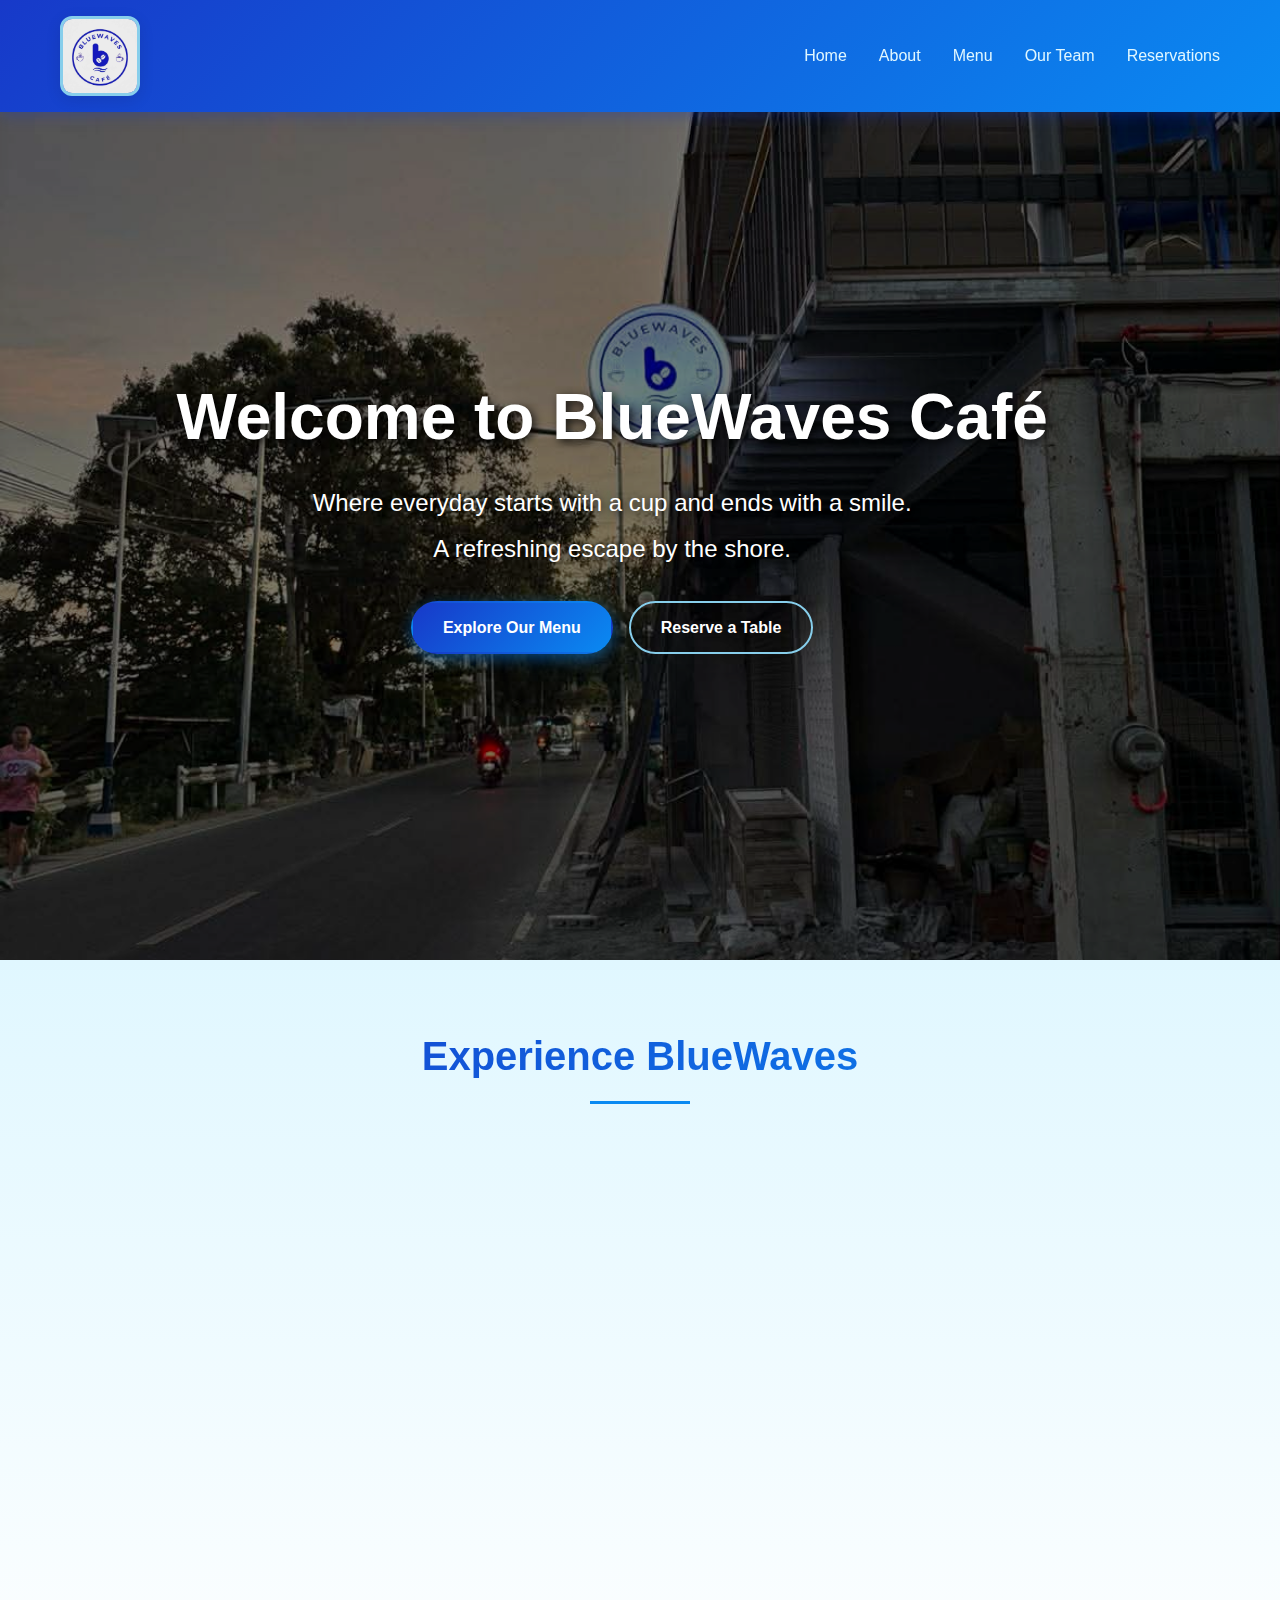
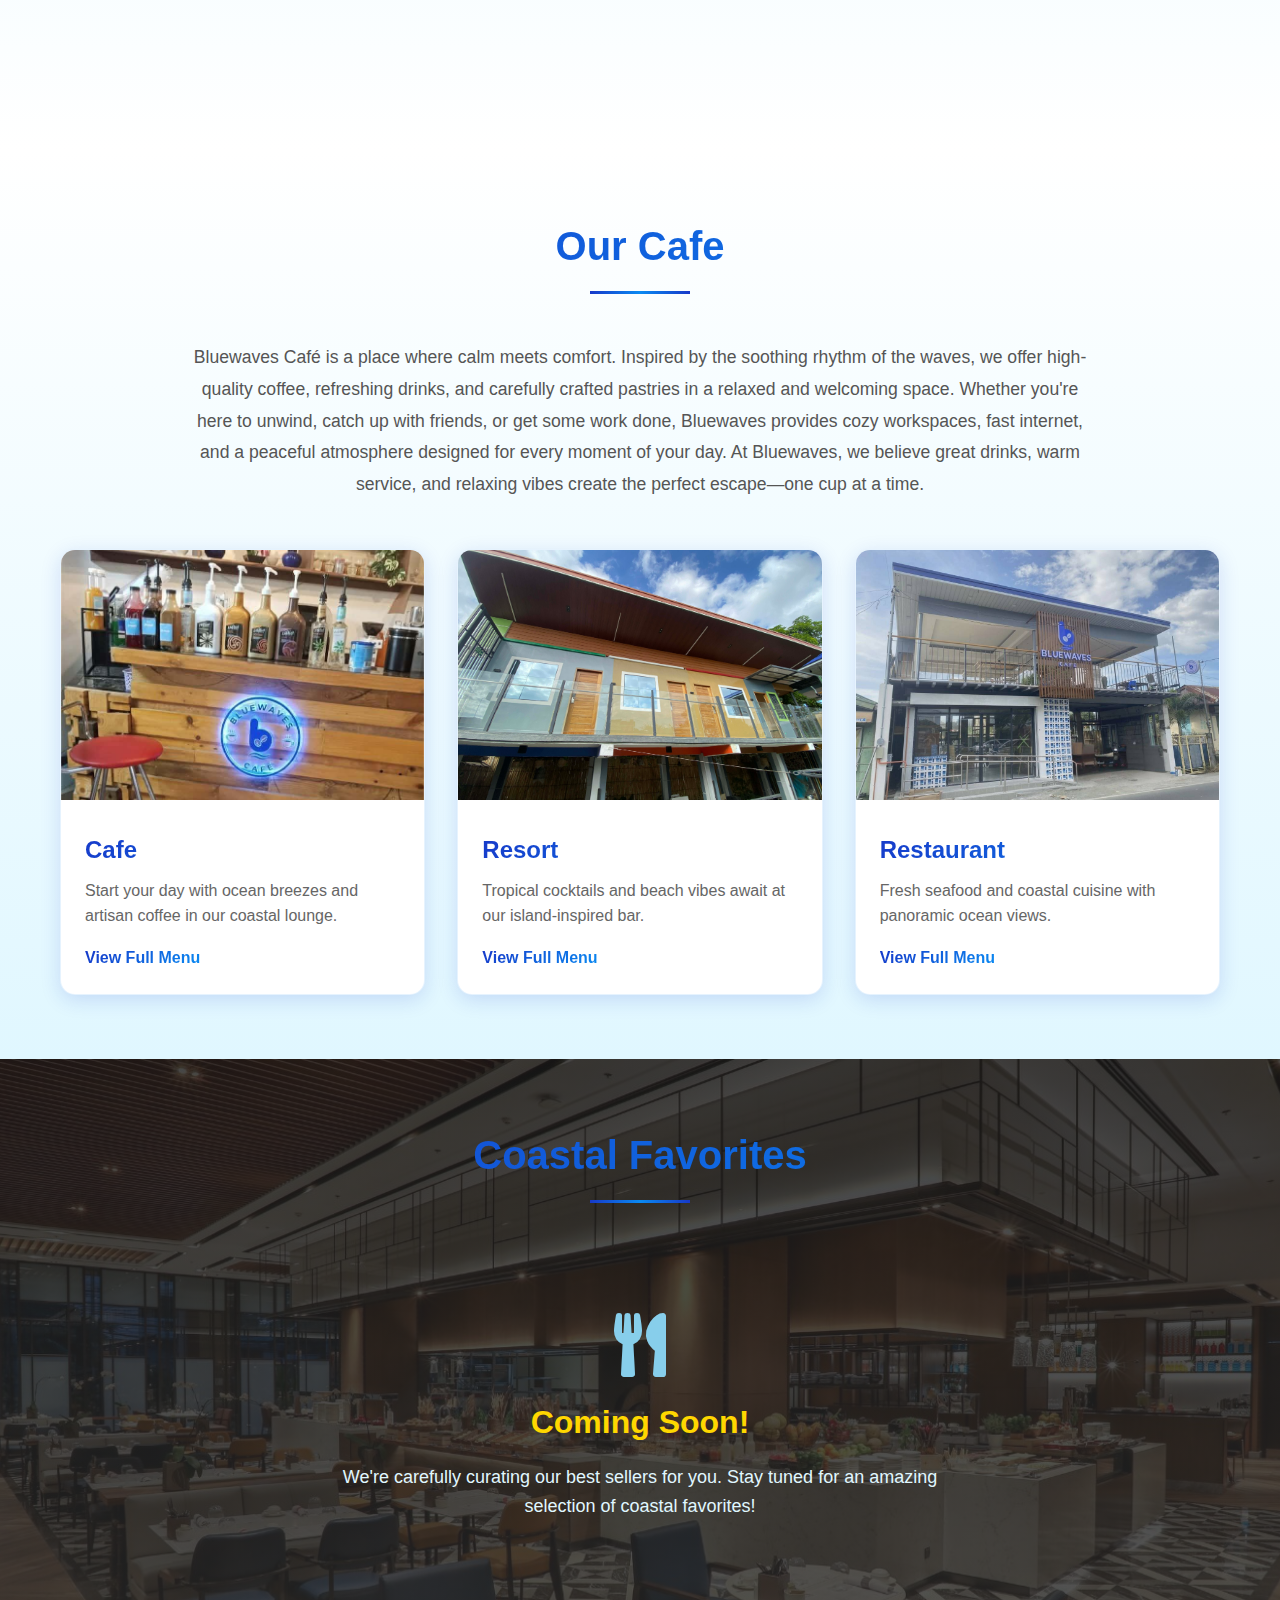
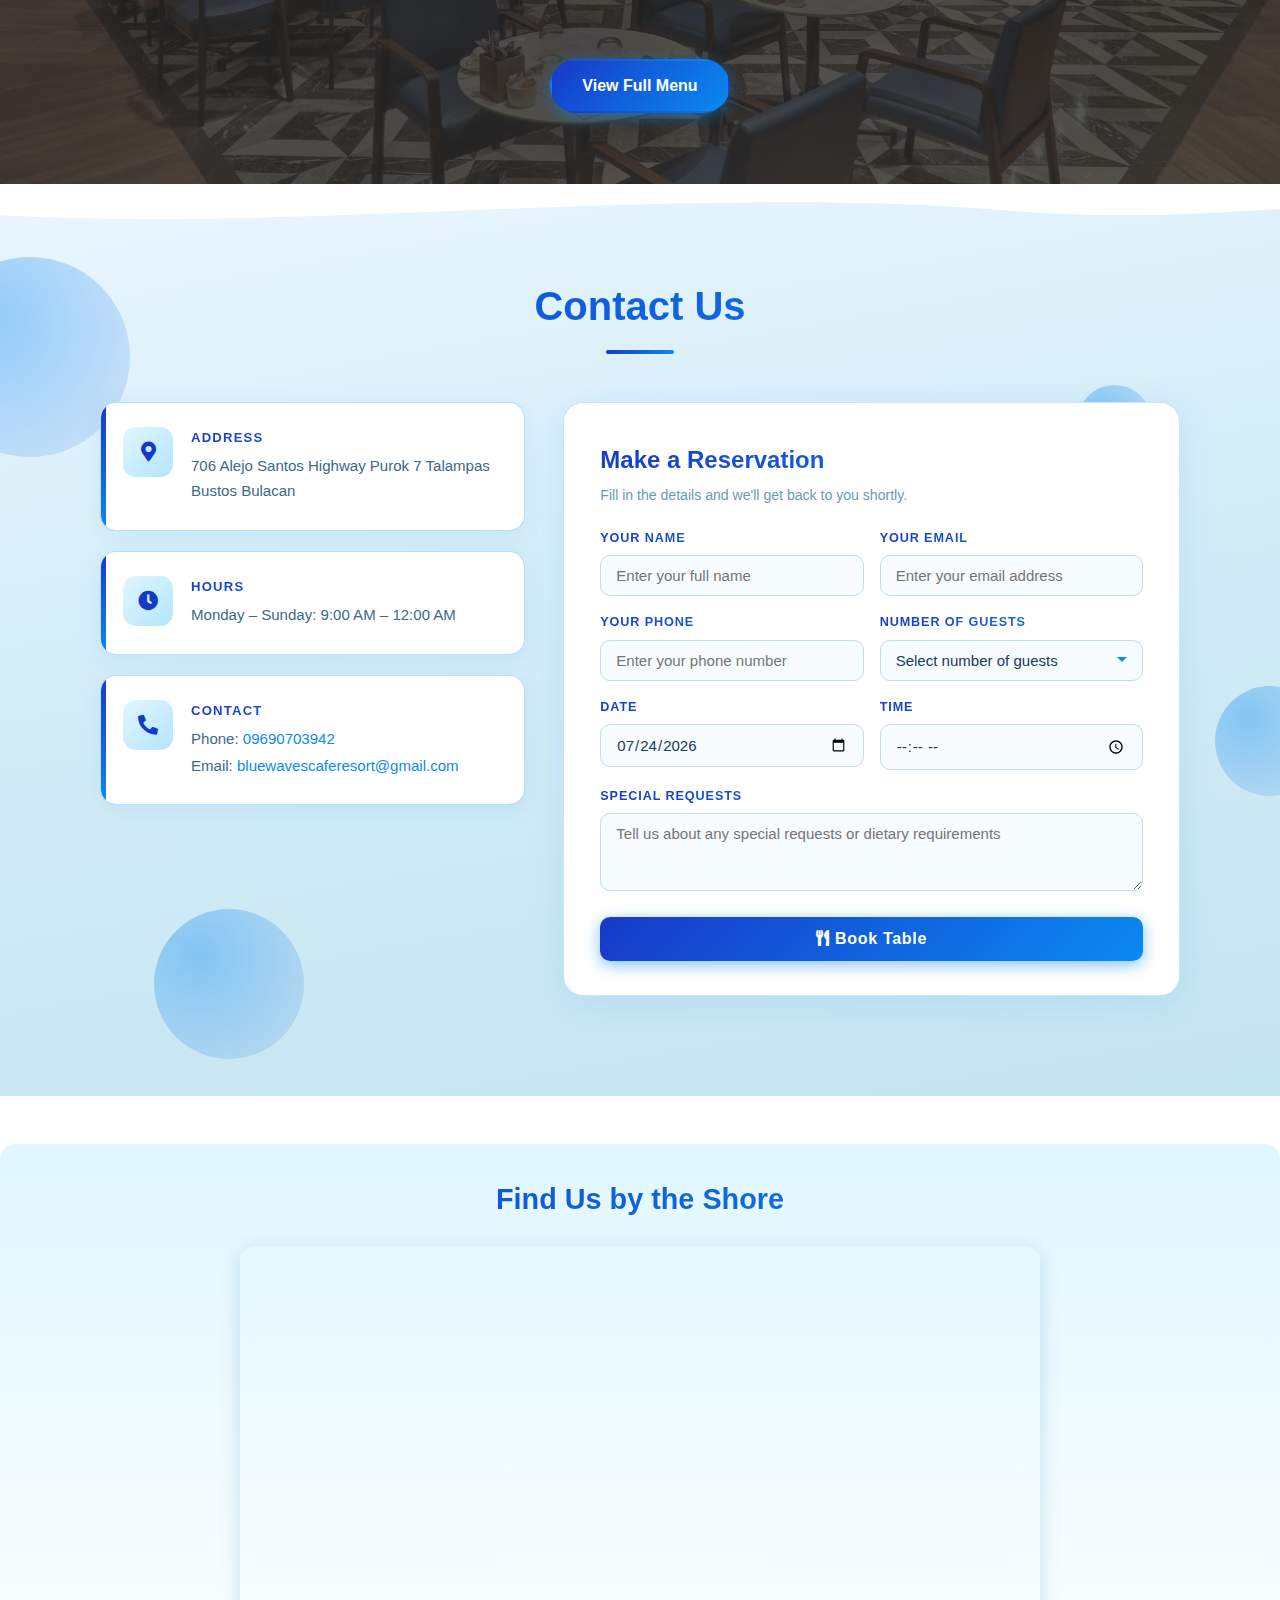
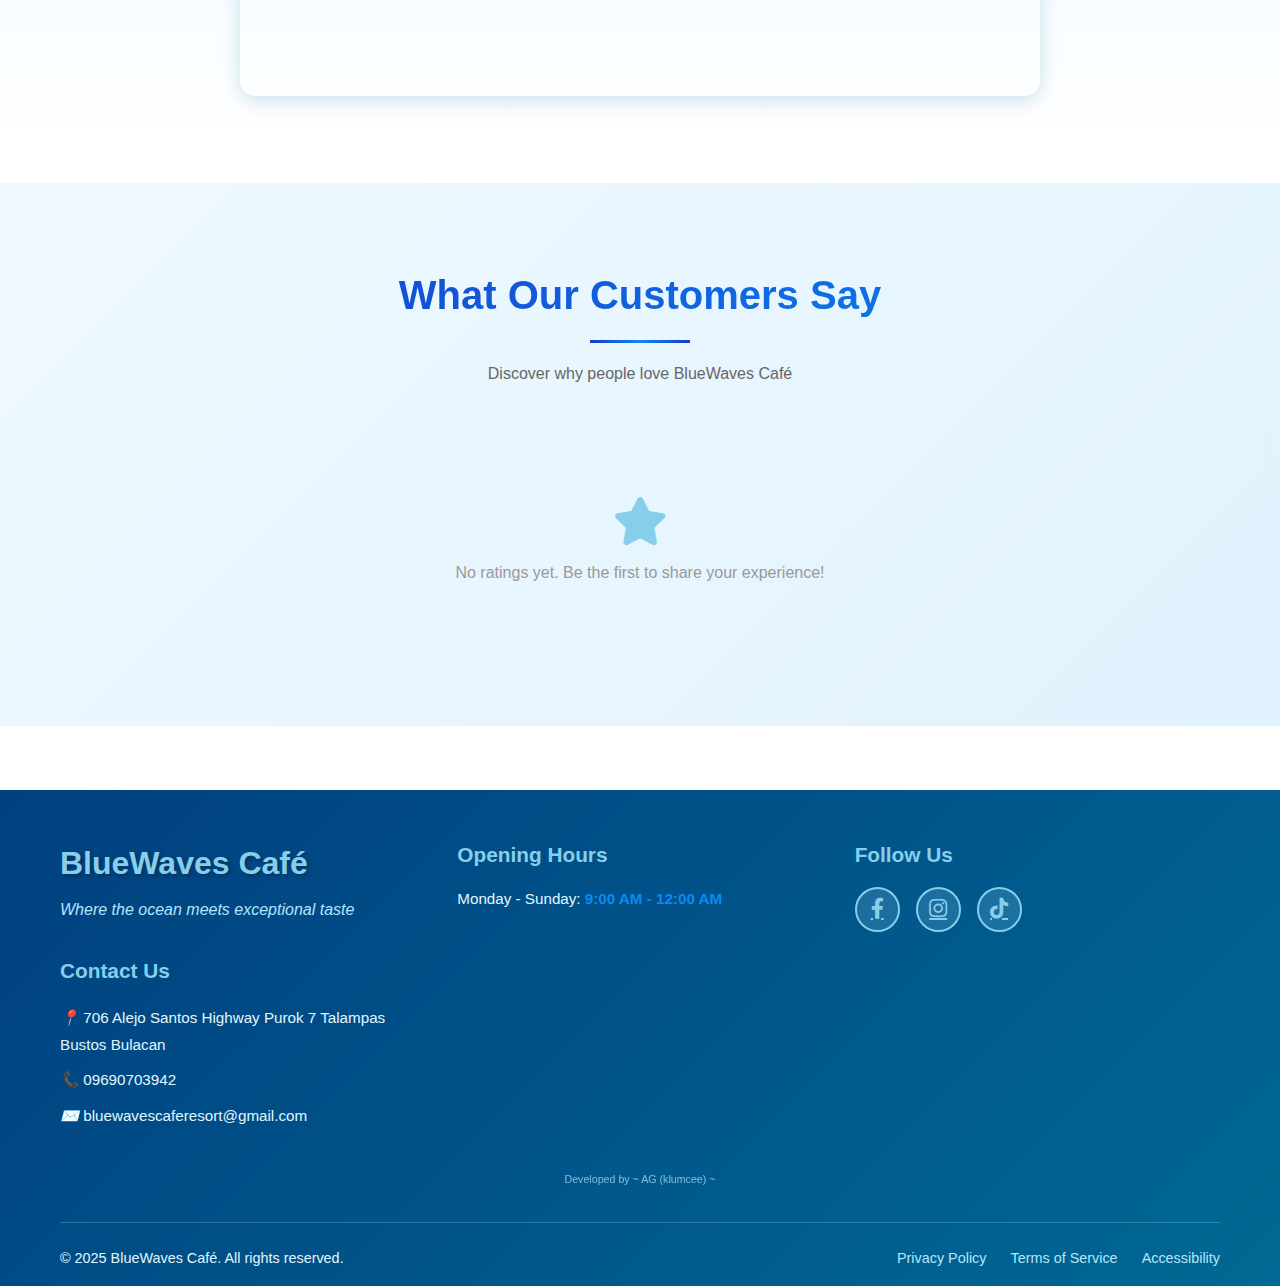
<file: index.html>
<!doctype html>
<html lang="en">
  <head>
    <meta charset="UTF-8" />
    <meta
      name="viewport"
      content="width=device-width, initial-scale=1.0, maximum-scale=5.0"
    />
    <meta name="description" content="BlueWaves Café" />
    <title>BlueWaves Café - Follow The Waves</title>
    <link rel="icon" href="images/bluewaves.jpg" type="image/x-icon" />

    <!-- Use the new responsive stylesheet -->
    <link rel="stylesheet" href="assets/index.css" />
    <link rel="stylesheet" href="assets/footer.css" />
    <link rel="stylesheet" href="assets/map.css" />
    <link rel="stylesheet" href="assets/video.css" />
    <link rel="stylesheet" href="assets/logo.css" />
    <link rel="stylesheet" href="assets/resto.css" />
    <link
      rel="stylesheet"
      href="https://cdnjs.cloudflare.com/ajax/libs/font-awesome/5.15.4/css/all.min.css"
    />

    <style>
      /* Compact Feedback Prompt Styles */
      .feedback-prompt {
        position: fixed;
        right: -350px;
        top: 50%;
        transform: translateY(-50%);
        background: linear-gradient(135deg, #004080 0%, #006994 100%);
        border-radius: 15px 0 0 15px;
        box-shadow: -5px 0 20px rgba(0, 64, 128, 0.4);
        padding: 20px 25px;
        max-width: 320px;
        z-index: 1000;
        transition: right 0.4s ease-out;
      }

      .feedback-prompt.show {
        right: 0;
      }

      .feedback-prompt.collapsed {
        right: -350px;
      }

      .prompt-content {
        color: white;
      }

      .prompt-content h4 {
        margin: 0 0 10px 0;
        font-size: 18px;
        display: flex;
        align-items: center;
        gap: 8px;
      }

      .prompt-content h4 i {
        color: #ffd700;
        font-size: 20px;
      }

      .prompt-content p {
        margin: 0 0 15px 0;
        font-size: 14px;
        color: #e0f7ff;
      }

      .prompt-buttons {
        display: flex;
        gap: 10px;
      }

      .prompt-btn {
        flex: 1;
        padding: 10px 15px;
        border: none;
        border-radius: 8px;
        font-size: 14px;
        font-weight: 600;
        cursor: pointer;
        transition: all 0.3s ease;
      }

      .prompt-btn.rate {
        background: #ffd700;
        color: #004080;
      }

      .prompt-btn.rate:hover {
        background: #ffc700;
        transform: translateY(-2px);
      }

      .prompt-btn.later {
        background: rgba(255, 255, 255, 0.2);
        color: white;
      }

      .prompt-btn.later:hover {
        background: rgba(255, 255, 255, 0.3);
      }

      /* Feedback Tab Button */
      .feedback-tab {
        position: fixed;
        right: 0;
        top: 50%;
        transform: translateY(-50%);
        background: linear-gradient(135deg, #004080 0%, #006994 100%);
        color: white;
        border: none;
        border-radius: 10px 0 0 10px;
        padding: 15px 12px;
        cursor: pointer;
        z-index: 999;
        box-shadow: -3px 0 15px rgba(0, 64, 128, 0.3);
        transition: all 0.3s ease;
        writing-mode: vertical-rl;
        text-orientation: mixed;
        font-weight: 600;
        font-size: 14px;
        letter-spacing: 1px;
      }

      .feedback-tab:hover {
        padding-right: 18px;
        box-shadow: -5px 0 20px rgba(0, 64, 128, 0.5);
      }

      .feedback-tab i {
        margin-bottom: 5px;
        font-size: 18px;
      }

      .feedback-tab.hidden {
        display: none;
      }

      @media (max-width: 768px) {
        .feedback-prompt {
          right: -100%;
          max-width: 280px;
          padding: 15px 20px;
          border-radius: 10px 0 0 10px;
        }

        .feedback-prompt.collapsed {
          right: -100%;
        }

        .prompt-content h4 {
          font-size: 16px;
        }

        .prompt-content p {
          font-size: 13px;
        }

        .prompt-btn {
          padding: 8px 12px;
          font-size: 13px;
        }

        .feedback-tab {
          padding: 12px 10px;
          font-size: 12px;
        }
      }
    </style>
  </head>

  <body>
    <!-- Navigation -->
    <nav class="navbar">
      <div class="container">
        <div class="logo">
          <img
            src="images/bluewaves.jpg"
            alt="Blue Waves Logo"
            width="100"
            height="90"
          />
        </div>
        <ul class="nav-links" id="nav-links">
          <li><a href="#home">Home</a></li>
          <li><a href="#about">About</a></li>
          <li><a href="#menu">Menu</a></li>
          <li><a href="#team">Our Team</a></li>
          <li><a href="#contact">Reservations</a></li>
        </ul>
        <div class="hamburger" id="mobile-menu">
          <span class="bar"></span>
          <span class="bar"></span>
          <span class="bar"></span>
        </div>
      </div>
    </nav>

    <script>
      // Blue Waves Cafe - Mobile Menu Functionality

      document.addEventListener("DOMContentLoaded", function () {
        const hamburger = document.getElementById("mobile-menu");
        const navLinks = document.getElementById("nav-links");

        // Toggle mobile menu
        hamburger.addEventListener("click", function () {
          hamburger.classList.toggle("active");
          navLinks.classList.toggle("active");
        });

        // Close menu when clicking on a link
        const links = navLinks.querySelectorAll("a");
        links.forEach((link) => {
          link.addEventListener("click", function () {
            hamburger.classList.remove("active");
            navLinks.classList.remove("active");
          });
        });

        // Close menu when clicking outside
        document.addEventListener("click", function (event) {
          const isClickInsideNav = navLinks.contains(event.target);
          const isClickOnHamburger = hamburger.contains(event.target);

          if (
            !isClickInsideNav &&
            !isClickOnHamburger &&
            navLinks.classList.contains("active")
          ) {
            hamburger.classList.remove("active");
            navLinks.classList.remove("active");
          }
        });
      });
    </script>

    <!-- Hero Section -->
    <section id="home" class="hero" style="padding-left: 50px">
      <div class="hero-background">
        <img src="images/bg image.jpg" alt="Blue Waves Background" />
      </div>
      <div class="container">
        <div class="hero-content">
          <h1>Welcome to BlueWaves Café</h1>
          <p>Where everyday starts with a cup and ends with a smile.</p>
          <p>A refreshing escape by the shore.</p>
          <div class="cta-buttons">
            <a href="#menu" class="btn primary-btn">Explore Our Menu</a>
            <a href="#contact" class="btn secondary-btn">Reserve a Table</a>
          </div>
        </div>
      </div>
    </section>

    <!-- Video Section -->
    <section class="video-section">
      <div class="container">
        <h2 class="section-title">Experience BlueWaves</h2>
        <div class="video-container reveal">
          <div class="responsive-video">
            <iframe
              width="560"
              height="315"
              src="https://www.youtube.com/embed/7o1b3hfvvew"
              title="Blue Waves Cafe Experience"
              frameborder="0"
              allow="
                accelerometer;
                autoplay;
                clipboard-write;
                encrypted-media;
                gyroscope;
                picture-in-picture;
              "
              allowfullscreen
            >
            </iframe>
          </div>
        </div>
      </div>
    </section>

    <!-- About Section -->
    <section id="about" class="about">
      <div class="container">
        <h2 class="section-title">Our Cafe</h2>
        <div class="about-content">
          <div class="about-text">
            <p>
              Bluewaves Café is a place where calm meets comfort. Inspired by
              the soothing rhythm of the waves, we offer high-quality coffee,
              refreshing drinks, and carefully crafted pastries in a relaxed and
              welcoming space. Whether you're here to unwind, catch up with
              friends, or get some work done, Bluewaves provides cozy
              workspaces, fast internet, and a peaceful atmosphere designed for
              every moment of your day. At Bluewaves, we believe great drinks,
              warm service, and relaxing vibes create the perfect escape—one cup
              at a time.
            </p>
          </div>
          <div class="image-gallery">
            <div class="image-item">
              <div class="image-wrapper">
                <img
                  src="images/cafe.jpg"
                  alt="Beachside Lounge"
                  width="600"
                  height="400"
                />
              </div>
              <div class="content-wrapper">
                <h3>Cafe</h3>
                <p>
                  Start your day with ocean breezes and artisan coffee in our
                  coastal lounge.
                </p>
                <a href="pages/cafe.html" class="view-menu-link"
                  >View Full Menu</a
                >
              </div>
            </div>
            <div class="image-item">
              <div class="image-wrapper">
                <img
                  src="images/resort.jpg"
                  alt="Tiki Bar"
                  width="600"
                  height="400"
                />
              </div>
              <div class="content-wrapper">
                <h3>Resort</h3>
                <p>
                  Tropical cocktails and beach vibes await at our
                  island-inspired bar.
                </p>
                <a href="pages/resort.html" class="view-menu-link"
                  >View Full Menu</a
                >
              </div>
            </div>
            <div class="image-item">
              <div class="image-wrapper">
                <img
                  src="images/resto.jpg"
                  alt="Ocean Terrace"
                  width="600"
                  height="400"
                />
              </div>
              <div class="content-wrapper">
                <h3>Restaurant</h3>
                <p>
                  Fresh seafood and coastal cuisine with panoramic ocean views.
                </p>
                <a href="pages/resto.html" class="view-menu-link"
                  >View Full Menu</a
                >
              </div>
            </div>
          </div>
        </div>
      </div>
    </section>

    <!-- Menu Section -->
    <section
      id="menu"
      class="menu"
      style="
        background-image:
          linear-gradient(rgba(26, 26, 26, 0.8), rgba(45, 45, 45, 0.8)),
          url(&quot;images/restau.jpg&quot;);
        background-size: cover;
        background-position: center;
        background-repeat: no-repeat;
      "
    >
      <div class="container">
        <h2
          class="section-title"
          style="margin-top: 0px; margin-bottom: 50px; color: white"
        >
          Coastal Favorites
        </h2>
        <div
          class="coming-soon-message"
          style="text-align: center; padding: 60px 20px; color: white"
        >
          <i
            class="fas fa-utensils"
            style="
              font-size: 64px;
              color: #87ceeb;
              margin-bottom: 20px;
              display: block;
            "
          ></i>
          <h3 style="font-size: 32px; margin-bottom: 15px; color: #ffd700">
            Coming Soon!
          </h3>
          <p
            style="
              font-size: 18px;
              color: #e0f7ff;
              max-width: 600px;
              margin: 0 auto 30px auto;
              line-height: 1.6;
            "
          >
            We're carefully curating our best sellers for you. Stay tuned for an
            amazing selection of coastal favorites!
          </p>
        </div>
        <div class="menu-footer">
          <a href="pages/resto.html" class="btn primary-btn">View Full Menu</a>
        </div>
      </div>
    </section>

    <!-- Contact Section -->
    <section id="contact" class="contact">
      <!-- floating bubbles (decorative) -->
      <div class="contact-bubble cb1"></div>
      <div class="contact-bubble cb2"></div>
      <div class="contact-bubble cb3"></div>
      <div class="contact-bubble cb4"></div>

      <div class="container">
        <h2 class="section-title">Contact Us</h2>
        <div class="contact-content">
          <!-- LEFT — info cards -->
          <div class="contact-info">
            <div class="info-card">
              <div class="info-card-icon">
                <i class="fas fa-map-marker-alt"></i>
              </div>
              <div class="info-card-text">
                <h3>Address</h3>
                <p>706 Alejo Santos Highway Purok 7
                Talampas Bustos Bulacan</p>
              </div>
            </div>

            <div class="info-card">
              <div class="info-card-icon">
                <i class="fas fa-clock"></i>
              </div>
              <div class="info-card-text">
                <h3>Hours</h3>
                <p>Monday – Sunday: 9:00 AM – 12:00 AM</p>
              </div>
            </div>

            <div class="info-card">
              <div class="info-card-icon">
                <i class="fas fa-phone-alt"></i>
              </div>
              <div class="info-card-text">
                <h3>Contact</h3>
                <p>Phone: <a href="tel:5551234567">09690703942</a></p>
                <p>
                  Email:
                  <a href="mailto:hello@bluewavescafe.com"
                    >bluewavescaferesort@gmail.com</a
                  >
                </p>
              </div>
            </div>
          </div>

          <!-- RIGHT — reservation form -->
          <div class="contact-form">
            <h3>Make a Reservation</h3>
            <p class="form-subtitle">
              Fill in the details and we'll get back to you shortly.
            </p>
            <form
              id="reservation-form"
              action="submit-reservation.php"
              method="POST"
            >
              <div class="form-row">
                <div class="form-group">
                  <label for="name">Your Name</label>
                  <input
                    type="text"
                    id="name"
                    name="name"
                    placeholder="Enter your full name"
                    required
                  />
                </div>
                <div class="form-group">
                  <label for="email">Your Email</label>
                  <input
                    type="email"
                    id="email"
                    name="email"
                    placeholder="Enter your email address"
                    required
                  />
                </div>
              </div>
              <div class="form-row">
                <div class="form-group">
                  <label for="phone">Your Phone</label>
                  <input
                    type="tel"
                    id="phone"
                    name="phone"
                    placeholder="Enter your phone number"
                    required
                  />
                </div>
                <div class="form-group">
                  <label for="guests">Number of Guests</label>
                  <select id="guests" name="guests" required>
                    <option value="" disabled selected>
                      Select number of guests
                    </option>
                    <option value="1">1 Person</option>
                    <option value="2">2 People</option>
                    <option value="3">3 People</option>
                    <option value="4">4 People</option>
                    <option value="5">5 People</option>
                    <option value="6">6 People</option>
                    <option value="7+">7+ People</option>
                  </select>
                </div>
              </div>
              <div class="form-row">
                <div class="form-group">
                  <label for="date">Date</label>
                  <input type="date" id="date" name="date" required />
                </div>
                <div class="form-group">
                  <label for="time">Time</label>
                  <input type="time" id="time" name="time" required />
                </div>
              </div>
              <div class="form-group full-width">
                <label for="message">Special Requests</label>
                <textarea
                  id="message"
                  name="message"
                  placeholder="Tell us about any special requests or dietary requirements"
                  rows="3"
                ></textarea>
              </div>
              <button type="submit" class="btn primary-btn contact-submit-btn">
                <i class="fas fa-utensils"></i> Book Table
              </button>
            </form>
          </div>
        </div>
      </div>
    </section>

    <!-- Map Section -->
    <div class="map-container">
      <h3>Find Us by the Shore</h3>
      <iframe
        src="https://www.google.com/maps/embed?pb=!1m18!1m12!1m3!1d328.85638876822685!2d120.90734170881358!3d14.93209353646074!2m3!1f0!2f0!3f0!3m2!1i1024!2i768!4f13.1!3m3!1m2!1s0x3397ab47ac5d1ac5%3A0x357cae43787a59fc!2sBluewave%20Cafe%20and%20Private%20Resort!5e1!3m2!1sen!2sph!4v1770089759731!5m2!1sen!2sph"
        width="600"
        height="450"
        style="border: 0"
        allowfullscreen=""
        loading="lazy"
        referrerpolicy="no-referrer-when-downgrade"
      >
      </iframe>
    </div>

    <!-- Customer Ratings Section -->
    <section class="ratings-section" id="ratings-section">
      <div class="container">
        <h2 class="section-title">What Our Customers Say</h2>
        <p class="ratings-subtitle">Discover why people love BlueWaves Café</p>

        <!-- Admin Clear Button -->
        <!--<div style="text-align: center; margin-bottom: 30px;">
                    <button onclick="clearAllRatings()" class="clear-ratings-btn">
                        <i class="fas fa-trash-alt"></i> Clear All Ratings
                    </button>
                </div>
                -->
        <div class="ratings-grid" id="ratings-grid">
          <!-- Ratings will be dynamically loaded here -->
          <div class="no-ratings" id="no-ratings">
            <i
              class="fas fa-star"
              style="font-size: 48px; color: #87ceeb; margin-bottom: 15px"
            ></i>
            <p>No ratings yet. Be the first to share your experience!</p>
          </div>
        </div>
      </div>
    </section>

    <style>
      /* Clear Ratings Button */
      .clear-ratings-btn {
        padding: 12px 24px;
        background: #dc3545;
        color: white;
        border: none;
        border-radius: 8px;
        cursor: pointer;
        font-weight: 600;
        font-size: 14px;
        transition: all 0.3s ease;
        box-shadow: 0 4px 15px rgba(220, 53, 69, 0.3);
      }

      .clear-ratings-btn:hover {
        background: #c82333;
        transform: translateY(-2px);
        box-shadow: 0 6px 20px rgba(220, 53, 69, 0.4);
      }

      .clear-ratings-btn:active {
        transform: translateY(0);
      }

      .clear-ratings-btn i {
        margin-right: 8px;
      }

      /* Ratings Section Styles */
      .ratings-section {
        padding: 80px 20px;
        background: linear-gradient(135deg, #f0f9ff 0%, #e0f2fe 100%);
      }

      .ratings-subtitle {
        text-align: center;
        color: #666;
        margin-top: -30px;
        margin-bottom: 50px;
        font-size: 16px;
      }

      .ratings-grid {
        display: grid;
        grid-template-columns: repeat(auto-fit, minmax(300px, 1fr));
        gap: 25px;
        max-width: 1200px;
        margin: 0 auto;
      }

      .rating-card {
        background: white;
        padding: 25px;
        border-radius: 15px;
        box-shadow: 0 5px 20px rgba(0, 64, 128, 0.1);
        transition: all 0.3s ease;
        border-left: 4px solid #87ceeb;
      }

      .rating-card:hover {
        transform: translateY(-5px);
        box-shadow: 0 10px 30px rgba(0, 64, 128, 0.2);
      }

      .rating-header {
        display: flex;
        justify-content: space-between;
        align-items: center;
        margin-bottom: 15px;
      }

      .rating-name {
        font-weight: 600;
        color: #004080;
        font-size: 18px;
      }

      .rating-stars {
        color: #ffd700;
        font-size: 16px;
      }

      .rating-date {
        font-size: 12px;
        color: #999;
        margin-bottom: 10px;
      }

      .rating-message {
        color: #555;
        line-height: 1.6;
        font-size: 15px;
      }

      .no-ratings {
        grid-column: 1 / -1;
        text-align: center;
        padding: 60px 20px;
        color: #999;
      }

      .no-ratings p {
        font-size: 16px;
        margin: 0;
      }

      @media (max-width: 768px) {
        .ratings-section {
          padding: 60px 15px;
        }

        .ratings-grid {
          grid-template-columns: 1fr;
          gap: 20px;
        }

        .rating-card {
          padding: 20px;
        }

        .clear-ratings-btn {
          padding: 10px 20px;
          font-size: 13px;
        }
      }
    </style>

    <!-- Compact Feedback Prompt -->
    <div class="feedback-prompt" id="feedback-prompt">
      <div class="prompt-content">
        <h4><i class="fas fa-star"></i> Want to Rate Us?</h4>
        <p>Share your experience with us!</p>
        <div class="prompt-buttons">
          <button class="prompt-btn rate" onclick="goToRating()">
            <i class="fas fa-heart"></i> Rate Now
          </button>
          <button class="prompt-btn later" onclick="closeFeedbackPrompt()">
            <i class="fas fa-clock"></i> Later
          </button>
        </div>
      </div>
    </div>

    <!-- Feedback Tab Button -->
    <button
      class="feedback-tab hidden"
      id="feedback-tab"
      onclick="openFeedbackPrompt()"
    >
      <i class="fas fa-star"></i>
      RATE US
    </button>

    <!-- Footer -->
    <footer
      class="footer"
      style="background: linear-gradient(135deg, #004080 0%, #006994 100%)"
    >
      <div class="container">
        <div class="footer-content">
          <div class="footer-info">
            <div class="footer-logo">
              <h2 style="color: #87ceeb">BlueWaves Café</h2>
              <p style="color: #b3e5fc">
                Where the ocean meets exceptional taste
              </p>
            </div>
            <div class="footer-contact">
              <h3 style="color: #87ceeb">Contact Us</h3>
              <p style="color: #e0f7ff">
                <i class="location-icon"></i> 706 Alejo Santos Highway Purok 7
                Talampas Bustos Bulacan
              </p>
              <p style="color: #e0f7ff">
                <i class="phone-icon"></i> 09690703942
              </p>
              <p style="color: #e0f7ff">
                <i class="email-icon"></i> bluewavescaferesort@gmail.com
              </p>
            </div>
          </div>

          <div class="opening-hours">
            <h3 style="color: #87ceeb">Opening Hours</h3>
            <ul style="color: #e0f7ff">
              <li>Monday - Sunday: <span>9:00 AM - 12:00 AM</span></li>
            </ul>
          </div>

          <div class="footer-newsletter">
            <div class="social-icons">
              <h3 style="color: #87ceeb">Follow Us</h3>
              <div class="social-links">
                <a
                  href="https://web.facebook.com/profile.php?id=61586865635373&rdid=Vv3XchXV1AAwVDSS&share_url=https%3A%2F%2Fweb.facebook.com%2Fshare%2F1AiqVtn78i%3F_rdc%3D1%26_rdr#"
                  target="_blank"
                  aria-label="Facebook"
                >
                  <i class="fab fa-facebook-f"></i>
                </a>
                <a
                  href="https://www.instagram.com/bluewavescafeandresort?igsh=MXhmMXV5YXdiejduaw%3D%3D"
                  target="_blank"
                  aria-label="Instagram"
                >
                  <i class="fab fa-instagram"></i>
                </a>
                <a
                  href="https://www.tiktok.com/@bluewaves.cafe.re"
                  target="_blank"
                  aria-label="WhatsApp"
                >
                  <i class="fab fa-tiktok"></i>
                </a>
              </div>
            </div>
          </div>
        </div>

        <div class="developer-badge">
          <a
            href="https://www.facebook.com/ZenpaiDaisuki69/"
            target="_blank"
            rel="noopener"
          >
            <small style="color: #b3e5fc">Developed by ~ AG (klumcee) ~</small>
          </a>
        </div>

        <div class="footer-bottom">
          <p style="color: #e0f7ff">
            &copy; 2025 BlueWaves Café. All rights reserved.
          </p>
          <div class="footer-legal">
            <a href="#" rel="noopener" style="color: #b3e5fc">Privacy Policy</a>
            <a href="#" rel="noopener" style="color: #b3e5fc"
              >Terms of Service</a
            >
            <a href="#" rel="noopener" style="color: #b3e5fc">Accessibility</a>
          </div>
        </div>
      </div>
    </footer>

    <!-- JavaScript -->
    <script src="js/main.js"></script>
    <script>
      // Clear All Ratings Function
      function clearAllRatings() {
        if (
          confirm(
            "Are you sure you want to delete all ratings? This action cannot be undone!",
          )
        ) {
          localStorage.removeItem("bluewavesRatings");
          alert("All ratings have been successfully cleared!");
          location.reload(); // Reload the page to update the display
        }
      }

      // Compact Feedback Prompt Functions
      function closeFeedbackPrompt() {
        const prompt = document.getElementById("feedback-prompt");
        const tab = document.getElementById("feedback-tab");

        prompt.classList.remove("show");
        prompt.classList.add("collapsed");

        // Show the tab button after closing
        setTimeout(function () {
          tab.classList.remove("hidden");
        }, 400);
      }

      function openFeedbackPrompt() {
        const prompt = document.getElementById("feedback-prompt");
        const tab = document.getElementById("feedback-tab");

        tab.classList.add("hidden");
        prompt.classList.remove("collapsed");
        prompt.classList.add("show");
      }

      function goToRating() {
        // Redirect to rating page
        window.location.href = "pages/rate.html";
      }

      // Show prompt after 5 seconds
      window.addEventListener("DOMContentLoaded", function () {
        setTimeout(function () {
          const prompt = document.getElementById("feedback-prompt");
          prompt.classList.add("show");
        }, 5000);

        // Load and display ratings
        loadRatings();
      });

      // Load ratings from localStorage
      function loadRatings() {
        const ratingsGrid = document.getElementById("ratings-grid");
        const noRatings = document.getElementById("no-ratings");

        // Get ratings from localStorage
        let ratings = localStorage.getItem("bluewavesRatings");

        if (ratings) {
          ratings = JSON.parse(ratings);

          // Filter only 4 and 5 star ratings
          const goodRatings = ratings.filter((rating) => rating.stars >= 4);

          if (goodRatings.length > 0) {
            noRatings.style.display = "none";

            // Display ratings
            goodRatings.forEach((rating) => {
              const ratingCard = createRatingCard(rating);
              ratingsGrid.appendChild(ratingCard);
            });
          }
        }
      }

      // Create rating card element
      function createRatingCard(rating) {
        const card = document.createElement("div");
        card.className = "rating-card";

        const stars = "★".repeat(rating.stars) + "☆".repeat(5 - rating.stars);

        card.innerHTML = `
                    <div class="rating-header">
                        <div class="rating-name">${rating.name}</div>
                        <div class="rating-stars">${stars}</div>
                    </div>
                    <div class="rating-date">${rating.date}</div>
                    <div class="rating-message">${rating.message}</div>
                `;

        return card;
      }

      // Modal functions
      function openModal(modalId) {
        document.getElementById(modalId).style.display = "block";
        document.body.style.overflow = "hidden";
      }

      function closeModal(modalId) {
        document.getElementById(modalId).style.display = "none";
        document.body.style.overflow = "auto";
      }

      window.onclick = function (event) {
        const modals = document.getElementsByClassName("modal");
        for (let modal of modals) {
          if (event.target == modal) {
            modal.style.display = "none";
            document.body.style.overflow = "auto";
          }
        }
      };

      document.addEventListener("keydown", function (event) {
        if (event.key === "Escape") {
          const modals = document.getElementsByClassName("modal");
          for (let modal of modals) {
            if (modal.style.display === "block") {
              modal.style.display = "none";
              document.body.style.overflow = "auto";
            }
          }
        }
      });

      // Mobile menu toggle
      document.addEventListener("DOMContentLoaded", function () {
        const mobileMenu = document.getElementById("mobile-menu");
        const navLinks = document.getElementById("nav-links");

        mobileMenu.addEventListener("click", function () {
          navLinks.classList.toggle("active");
          mobileMenu.classList.toggle("active");
        });

        // Close menu when clicking on a link
        const links = navLinks.querySelectorAll("a");
        links.forEach((link) => {
          link.addEventListener("click", function () {
            navLinks.classList.remove("active");
            mobileMenu.classList.remove("active");
          });
        });

        // Form submission
        const form = document.getElementById("reservation-form");
        form.setAttribute("action", "https://formspree.io/f/xvzqevpo");
        form.setAttribute("method", "POST");

        form.addEventListener("submit", function (event) {
          event.preventDefault();

          const name = document.getElementById("name");
          const email = document.getElementById("email");
          const phone = document.getElementById("phone");
          const date = document.getElementById("date");
          const time = document.getElementById("time");
          const guests = document.getElementById("guests");

          form.querySelectorAll(".form-group").forEach((group) => {
            group.classList.remove("error");
          });

          const existingMessages = form.querySelectorAll(
            ".success-message, .error-message",
          );
          existingMessages.forEach((msg) => msg.remove());

          let isValid = true;

          if (name.value.trim() === "") {
            name.closest(".form-group").classList.add("error");
            isValid = false;
          }

          if (email.value.trim() === "" || !email.value.includes("@")) {
            email.closest(".form-group").classList.add("error");
            isValid = false;
          }

          if (phone.value.trim() === "") {
            phone.closest(".form-group").classList.add("error");
            isValid = false;
          }

          if (date.value === "") {
            date.closest(".form-group").classList.add("error");
            isValid = false;
          }

          if (time.value === "") {
            time.closest(".form-group").classList.add("error");
            isValid = false;
          }

          if (guests.value === "") {
            guests.closest(".form-group").classList.add("error");
            isValid = false;
          }

          if (!isValid) {
            return;
          }

          const submitButton = form.querySelector('button[type="submit"]');
          submitButton.disabled = true;
          submitButton.innerHTML =
            '<i class="fas fa-spinner fa-spin"></i> Sending...';

          const formData = new FormData(form);

          fetch(form.action, {
            method: "POST",
            body: formData,
            headers: {
              Accept: "application/json",
            },
          })
            .then((response) => {
              if (response.ok) {
                return response.json();
              }
              throw new Error("Network response was not ok.");
            })
            .then((data) => {
              const successMessage = document.createElement("div");
              successMessage.classList.add("success-message");
              successMessage.innerHTML =
                '<i class="fas fa-check-circle"></i> Reservation submitted successfully! We will contact you soon.';
              form.prepend(successMessage);
              form.reset();

              const today = new Date();
              const formattedDate = today.toISOString().split("T")[0];
              document.getElementById("date").value = formattedDate;
            })
            .catch((error) => {
              const errorMessage = document.createElement("div");
              errorMessage.classList.add("error-message");
              errorMessage.textContent =
                "Oops! There was a problem submitting your reservation. Please try again.";
              form.prepend(errorMessage);
              console.error("Error:", error);
            })
            .finally(() => {
              submitButton.disabled = false;
              submitButton.innerHTML =
                '<i class="fas fa-utensils"></i> Book Table';
            });
        });

        const dateInput = document.getElementById("date");
        if (dateInput) {
          const today = new Date();
          const formattedDate = today.toISOString().split("T")[0];
          dateInput.value = formattedDate;
          dateInput.min = formattedDate;
        }
      });
    </script>
  </body>
</html>
</file>
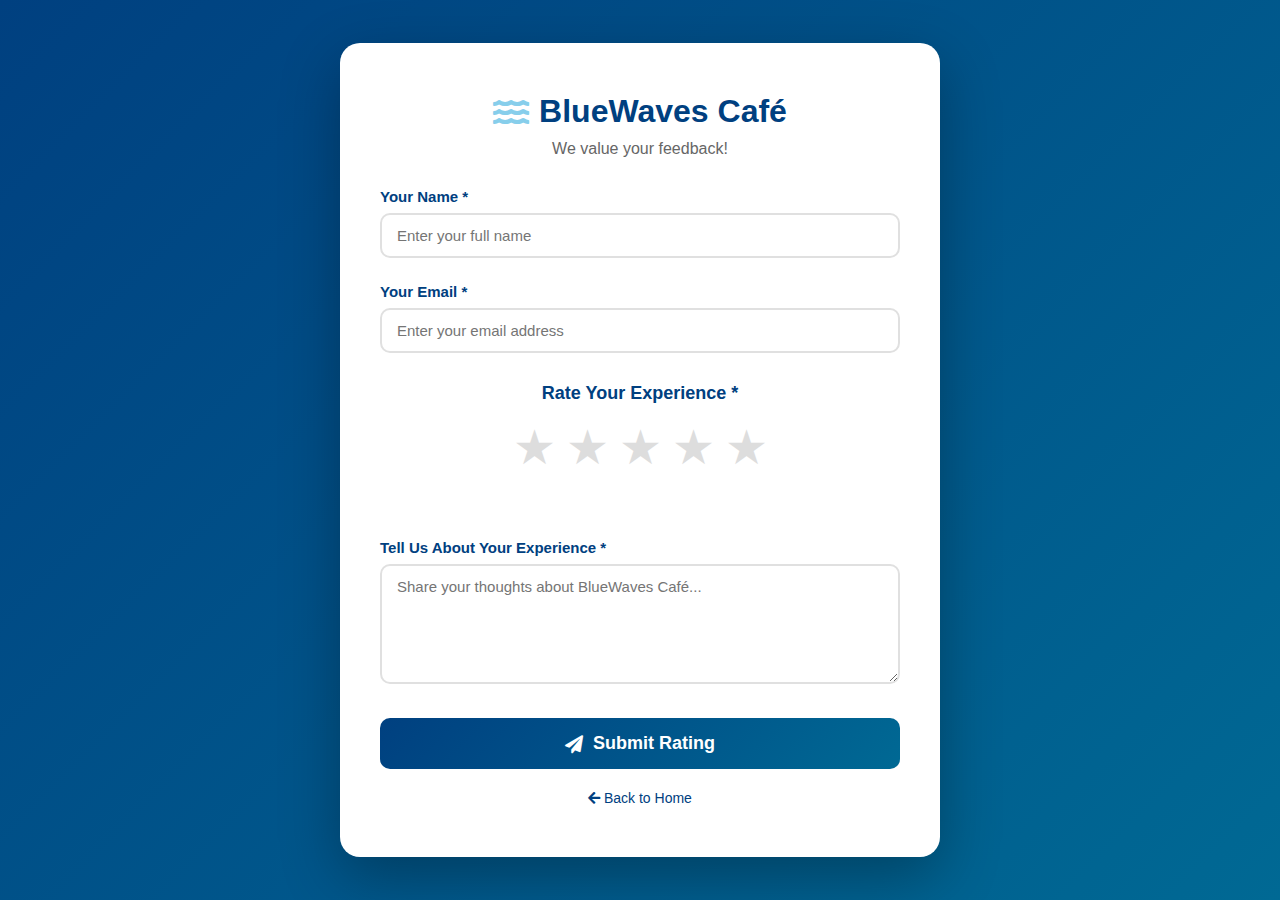
<file: pages/rate.html>
<!DOCTYPE html>
<html lang="en">

<head>
    <meta charset="UTF-8">
    <meta name="viewport" content="width=device-width, initial-scale=1.0">
    <meta name="description" content="Rate BlueWaves Café">
    <title>Rate Us - BlueWaves Café</title>
    <link rel="icon" href="../images/bluewaves.jpg" type="image/x-icon">
    <link rel="stylesheet" href="https://cdnjs.cloudflare.com/ajax/libs/font-awesome/5.15.4/css/all.min.css">
    
    <style>
        * {
            margin: 0;
            padding: 0;
            box-sizing: border-box;
        }

        body {
            font-family: 'Segoe UI', Tahoma, Geneva, Verdana, sans-serif;
            background: linear-gradient(135deg, #004080 0%, #006994 100%);
            min-height: 100vh;
            display: flex;
            align-items: center;
            justify-content: center;
            padding: 20px;
        }

        .rating-container {
            background: white;
            border-radius: 20px;
            box-shadow: 0 20px 60px rgba(0, 0, 0, 0.3);
            max-width: 600px;
            width: 100%;
            padding: 50px 40px;
            animation: slideUp 0.5s ease-out;
        }

        @keyframes slideUp {
            from {
                opacity: 0;
                transform: translateY(30px);
            }
            to {
                opacity: 1;
                transform: translateY(0);
            }
        }

        .logo-section {
            text-align: center;
            margin-bottom: 30px;
        }

        .logo-section h1 {
            color: #004080;
            font-size: 32px;
            margin-bottom: 10px;
            display: flex;
            align-items: center;
            justify-content: center;
            gap: 10px;
        }

        .logo-section h1 i {
            color: #87CEEB;
        }

        .logo-section p {
            color: #666;
            font-size: 16px;
        }

        .form-group {
            margin-bottom: 25px;
        }

        .form-group label {
            display: block;
            color: #004080;
            font-weight: 600;
            margin-bottom: 8px;
            font-size: 15px;
        }

        .form-group input,
        .form-group textarea {
            width: 100%;
            padding: 12px 15px;
            border: 2px solid #e0e0e0;
            border-radius: 10px;
            font-size: 15px;
            transition: all 0.3s ease;
            font-family: inherit;
        }

        .form-group input:focus,
        .form-group textarea:focus {
            outline: none;
            border-color: #87CEEB;
            box-shadow: 0 0 0 4px rgba(135, 206, 235, 0.1);
        }

        .form-group textarea {
            resize: vertical;
            min-height: 120px;
        }

        /* Star Rating System */
        .star-rating-container {
            text-align: center;
            margin: 30px 0;
        }

        .star-rating-label {
            display: block;
            color: #004080;
            font-weight: 600;
            margin-bottom: 15px;
            font-size: 18px;
        }

        .star-rating {
            display: inline-flex;
            flex-direction: row-reverse;
            gap: 10px;
            font-size: 48px;
            justify-content: center;
        }

        .star-rating input[type="radio"] {
            display: none;
        }

        .star-rating label {
            cursor: pointer;
            color: #ddd;
            transition: all 0.2s ease;
        }

        .star-rating label:hover,
        .star-rating label:hover ~ label {
            color: #FFD700;
            transform: scale(1.1);
        }

        .star-rating input[type="radio"]:checked ~ label {
            color: #FFD700;
        }

        .rating-text {
            margin-top: 10px;
            font-size: 16px;
            color: #666;
            min-height: 24px;
        }

        .submit-btn {
            width: 100%;
            padding: 15px;
            background: linear-gradient(135deg, #004080 0%, #006994 100%);
            color: white;
            border: none;
            border-radius: 10px;
            font-size: 18px;
            font-weight: 600;
            cursor: pointer;
            transition: all 0.3s ease;
            display: flex;
            align-items: center;
            justify-content: center;
            gap: 10px;
            margin-top: 30px;
        }

        .submit-btn:hover {
            transform: translateY(-2px);
            box-shadow: 0 10px 25px rgba(0, 64, 128, 0.3);
        }

        .submit-btn:active {
            transform: translateY(0);
        }

        .submit-btn:disabled {
            background: #ccc;
            cursor: not-allowed;
        }

        .back-link {
            text-align: center;
            margin-top: 20px;
        }

        .back-link a {
            color: #004080;
            text-decoration: none;
            font-size: 14px;
            transition: all 0.3s ease;
        }

        .back-link a:hover {
            color: #006994;
            text-decoration: underline;
        }

        .success-message {
            background: #d4edda;
            color: #155724;
            padding: 15px;
            border-radius: 10px;
            margin-bottom: 20px;
            display: none;
            align-items: center;
            gap: 10px;
            animation: slideDown 0.3s ease-out;
        }

        .success-message.show {
            display: flex;
        }

        @keyframes slideDown {
            from {
                opacity: 0;
                transform: translateY(-20px);
            }
            to {
                opacity: 1;
                transform: translateY(0);
            }
        }

        @media (max-width: 768px) {
            .rating-container {
                padding: 40px 25px;
            }

            .logo-section h1 {
                font-size: 26px;
            }

            .star-rating {
                font-size: 40px;
                gap: 8px;
            }
        }
    </style>
</head>

<body>
    <div class="rating-container">
        <div class="logo-section">
            <h1><i class="fas fa-water"></i> BlueWaves Café</h1>
            <p>We value your feedback!</p>
        </div>

        <div class="success-message" id="success-message">
            <i class="fas fa-check-circle"></i>
            <span>Thank you for your rating! Redirecting...</span>
        </div>

        <form id="rating-form">
            <div class="form-group">
                <label for="name">Your Name *</label>
                <input type="text" id="name" name="name" placeholder="Enter your full name" required>
            </div>

            <div class="form-group">
                <label for="email">Your Email *</label>
                <input type="email" id="email" name="email" placeholder="Enter your email address" required>
            </div>

            <div class="star-rating-container">
                <span class="star-rating-label">Rate Your Experience *</span>
                <div class="star-rating">
                    <input type="radio" id="star5" name="rating" value="5" required>
                    <label for="star5" title="5 stars - Excellent">★</label>
                    <input type="radio" id="star4" name="rating" value="4">
                    <label for="star4" title="4 stars - Very Good">★</label>
                    <input type="radio" id="star3" name="rating" value="3">
                    <label for="star3" title="3 stars - Good">★</label>
                    <input type="radio" id="star2" name="rating" value="2">
                    <label for="star2" title="2 stars - Fair">★</label>
                    <input type="radio" id="star1" name="rating" value="1">
                    <label for="star1" title="1 star - Poor">★</label>
                </div>
                <div class="rating-text" id="rating-text"></div>
            </div>

            <div class="form-group">
                <label for="message">Tell Us About Your Experience *</label>
                <textarea id="message" name="message" placeholder="Share your thoughts about BlueWaves Café..." required></textarea>
            </div>

            <button type="submit" class="submit-btn" id="submit-btn">
                <i class="fas fa-paper-plane"></i>
                Submit Rating
            </button>
        </form>

        <div class="back-link">
            <a href="../index.html"><i class="fas fa-arrow-left"></i> Back to Home</a>
        </div>
    </div>

    <script>
        // Star rating text feedback
        const ratingTexts = {
            '1': 'Poor - We\'re sorry to hear that',
            '2': 'Fair - We can do better',
            '3': 'Good - Thanks for your feedback',
            '4': 'Very Good - We\'re glad you enjoyed it!',
            '5': 'Excellent - Thank you so much!'
        };

        const starInputs = document.querySelectorAll('input[name="rating"]');
        const ratingTextElement = document.getElementById('rating-text');

        starInputs.forEach(input => {
            input.addEventListener('change', function() {
                ratingTextElement.textContent = ratingTexts[this.value];
            });
        });

        // Form submission
        const form = document.getElementById('rating-form');
        const submitBtn = document.getElementById('submit-btn');
        const successMessage = document.getElementById('success-message');

        form.addEventListener('submit', function(e) {
            e.preventDefault();

            // Get form data
            const name = document.getElementById('name').value;
            const email = document.getElementById('email').value;
            const rating = document.querySelector('input[name="rating"]:checked');
            const message = document.getElementById('message').value;

            if (!rating) {
                alert('Please select a star rating!');
                return;
            }

            // Create rating object
            const ratingData = {
                name: name,
                email: email,
                stars: parseInt(rating.value),
                message: message,
                date: new Date().toLocaleDateString('en-US', { 
                    year: 'numeric', 
                    month: 'long', 
                    day: 'numeric' 
                })
            };

            // Get existing ratings from localStorage
            let ratings = localStorage.getItem('bluewavesRatings');
            if (ratings) {
                ratings = JSON.parse(ratings);
            } else {
                ratings = [];
            }

            // Add new rating
            ratings.unshift(ratingData); // Add to beginning of array

            // Save to localStorage
            localStorage.setItem('bluewavesRatings', JSON.stringify(ratings));

            // Show success message
            submitBtn.disabled = true;
            submitBtn.innerHTML = '<i class="fas fa-spinner fa-spin"></i> Submitting...';

            setTimeout(function() {
                successMessage.classList.add('show');
                form.style.opacity = '0.5';

                // Redirect to index.html after 2 seconds
                setTimeout(function() {
                    window.location.href = '../index.html#ratings-section';
                }, 2000);
            }, 1000);
        });
    </script>
</body>

</html>
</file>
<file: assets/index.css>
/* Blue Waves Cafe - Responsive Styles */
/* Updated Ocean Color Palette */
:root {
    --ocean-deep: #1739C9;
    --ocean-blue: #0A8AF2;
    --wave-blue: #0088CC;
    --sky-blue: #87CEEB;
    --foam-white: #E0F7FF;
    --sand-beige: #F4E8D0;
    --sunset-coral: #FF6B6B;
    --tropical-teal: #0A8AF2;
}

* {
    margin: 0;
    padding: 0;
    box-sizing: border-box;
}

body {
    font-family: 'Arial', 'Helvetica', sans-serif;
    line-height: 1.6;
    color: #333;
    background-color: #fff;
}

.container {
    max-width: 1200px;
    margin: 0 auto;
    padding: 0 20px;
}

/* Navbar */
.navbar {
    background: linear-gradient(135deg, #1739C9 0%, #0A8AF2 100%);
    padding: 1rem 0;
    position: fixed;
    width: 100%;
    top: 0;
    z-index: 999;
    box-shadow: 0 2px 15px rgba(23, 57, 201, 0.4);
}

.navbar .container {
    display: flex;
    justify-content: space-between;
    align-items: center;
}

.logo img {
    border-radius: 50%;
    border: 3px solid var(--sky-blue);
}

.nav-links {
    display: flex;
    list-style: none;
    gap: 2rem;
}

.nav-links a {
    color: var(--foam-white);
    text-decoration: none;
    font-weight: 500;
    transition: color 0.3s ease;
    position: relative;
}

.nav-links a::after {
    content: '';
    position: absolute;
    bottom: -5px;
    left: 0;
    width: 0;
    height: 2px;
    background: linear-gradient(90deg, #0A8AF2, #87CEEB);
    transition: width 0.3s ease;
}

.nav-links a:hover {
    color: var(--sky-blue);
}

.nav-links a:hover::after {
    width: 100%;
}

/* Hamburger Menu */
.hamburger {
    display: none;
    flex-direction: column;
    cursor: pointer;
    z-index: 1000;
}

.bar {
    width: 25px;
    height: 3px;
    background-color: var(--foam-white);
    margin: 3px 0;
    transition: 0.3s;
}

/* Hero Section */
.hero {
    position: relative;
    height: 100vh;
    min-height: 500px;
    display: flex;
    align-items: center;
    justify-content: center;
    overflow: hidden;
    margin-top: 60px;
}

.hero-background {
    position: absolute;
    top: 0;
    left: 0;
    width: 100%;
    height: 100%;
    z-index: 0;
}

.hero-background img {
    width: 100%;
    height: 100%;
    object-fit: cover;
    filter: brightness(0.7);
}

.hero-background::after {
    content: '';
    position: absolute;
    top: 0;
    left: 0;
    width: 100%;
    height: 100%;
    background: rgba(0, 0, 0, 0.3);
}

.hero-content {
    position: relative;
    z-index: 1;
    text-align: center;
    color: white;
    animation: fadeInUp 1s ease;
    padding: 0 20px;
}

.hero h1 {
    font-size: clamp(2rem, 5vw, 4rem);
    margin-bottom: 1rem;
    text-shadow: 3px 3px 10px rgba(0, 0, 0, 0.8);
    color: #ffffff;
    font-weight: bold;
}

.hero p {
    font-size: clamp(1rem, 2.5vw, 1.5rem);
    margin-bottom: 0.5rem;
    text-shadow: 2px 2px 8px rgba(0, 0, 0, 0.8);
    color: #ffffff;
    font-weight: 400;
}

.cta-buttons {
    margin-top: 2rem;
    display: flex;
    gap: 1rem;
    justify-content: center;
    flex-wrap: wrap;
}

/* Buttons */
.btn {
    padding: 12px 30px;
    text-decoration: none;
    border-radius: 50px;
    font-weight: bold;
    transition: all 0.3s ease;
    display: inline-block;
    border: 2px solid transparent;
}

.primary-btn {
    background: linear-gradient(135deg, #1739C9 0%, #0A8AF2 100%);
    color: white;
    box-shadow: 0 4px 15px rgba(10, 138, 242, 0.5);
}

.primary-btn:hover {
    transform: translateY(-3px);
    box-shadow: 0 6px 20px rgba(10, 138, 242, 0.7);
    background: linear-gradient(135deg, #1739C9 0%, #0A8AF2 50%, #1739C9 100%);
}

.secondary-btn {
    background: transparent;
    color: white;
    border: 2px solid var(--sky-blue);
}

.secondary-btn:hover {
    background: linear-gradient(135deg, rgba(23, 57, 201, 0.2), rgba(10, 138, 242, 0.2));
    color: white;
    transform: translateY(-3px);
    border-color: #0A8AF2;
}

/* Section Titles */
.section-title {
    font-size: clamp(1.8rem, 4vw, 2.5rem);
    text-align: center;
    margin: 0rem 0 3rem;
    background: linear-gradient(135deg, #1739C9 0%, #0A8AF2 100%);
    -webkit-background-clip: text;
    -webkit-text-fill-color: transparent;
    background-clip: text;
    position: relative;
    padding-bottom: 1rem;
}

.section-title::after {
    content: '~';
    position: absolute;
    bottom: 0;
    left: 50%;
    transform: translateX(-50%);
    width: 100px;
    height: 3px;
    background: linear-gradient(90deg, #1739C9, #0A8AF2, #1739C9);
    font-size: 2rem;
    color: #0A8AF2;
}

/* About Section */
.about {
    padding: 4rem 0;
    background: linear-gradient(180deg, #ffffff 0%, var(--foam-white) 100%);
}

.about-content {
    margin-top: 2rem;
}

.about-text {
    text-align: center;
    max-width: 900px;
    margin: 0 auto 3rem;
    font-size: clamp(1rem, 1.5vw, 1.1rem);
    color: #555;
    line-height: 1.8;
}

.image-gallery {
    display: grid;
    grid-template-columns: repeat(auto-fit, minmax(280px, 1fr));
    gap: 2rem;
    margin-top: 3rem;
}

.image-item {
    background: white;
    border-radius: 15px;
    overflow: hidden;
    box-shadow: 0 5px 20px rgba(23, 57, 201, 0.15);
    transition: transform 0.3s ease, box-shadow 0.3s ease;
    border: 1px solid rgba(10, 138, 242, 0.1);
}

.image-item:hover {
    transform: translateY(-10px);
    box-shadow: 0 10px 30px rgba(10, 138, 242, 0.3);
}

.image-wrapper img {
    width: 100%;
    height: 250px;
    object-fit: cover;
}

.content-wrapper {
    padding: 1.5rem;
}

.content-wrapper h3 {
    background: linear-gradient(135deg, #1739C9 0%, #0A8AF2 100%);
    -webkit-background-clip: text;
    -webkit-text-fill-color: transparent;
    background-clip: text;
    margin-bottom: 0.5rem;
    font-size: clamp(1.2rem, 2vw, 1.5rem);
}

.content-wrapper p {
    color: #666;
    margin-bottom: 1rem;
    font-size: clamp(0.9rem, 1.5vw, 1rem);
}

.view-menu-link {
    background: linear-gradient(135deg, #1739C9, #0A8AF2);
    -webkit-background-clip: text;
    -webkit-text-fill-color: transparent;
    background-clip: text;
    text-decoration: none;
    font-weight: bold;
    transition: all 0.3s ease;
}

.view-menu-link:hover {
    text-decoration: underline;
}

/* Menu Section */
.menu {
    padding: 4rem 0;
    background: linear-gradient(135deg, #1739C9 0%, #0A8AF2 100%);
    color: white;
}

.menu-tabs {
    display: flex;
    justify-content: center;
    gap: 1rem;
    margin-bottom: 2rem;
    flex-wrap: wrap;
}

.tab-btn {
    padding: 12px 25px;
    background: rgba(255, 255, 255, 0.1);
    border: 2px solid rgba(255, 255, 255, 0.3);
    color: white;
    cursor: pointer;
    border-radius: 50px;
    font-weight: bold;
    transition: all 0.3s ease;
    backdrop-filter: blur(10px);
}

.tab-btn:hover,
.tab-btn.active {
    background: rgba(255, 255, 255, 0.25);
    border-color: white;
    transform: translateY(-2px);
    box-shadow: 0 5px 15px rgba(255, 255, 255, 0.3);
}

.menu-category {
    display: none;
}

.menu-category.active {
    display: block;
}

.menu-item {
    display: flex;
    justify-content: space-between;
    align-items: flex-start;
    padding: 1.5rem;
    margin-bottom: 1rem;
    background: rgba(255, 255, 255, 0.15);
    border-radius: 10px;
    backdrop-filter: blur(10px);
    border: 1px solid rgba(255, 255, 255, 0.25);
    transition: all 0.3s ease;
}

.menu-item:hover {
    background: rgba(255, 255, 255, 0.25);
    transform: translateX(10px);
    border-color: white;
}

.item-info h3 {
    color: white;
    margin-bottom: 0.5rem;
    font-size: clamp(1rem, 2vw, 1.2rem);
}

.item-info p {
    color: var(--foam-white);
    font-size: clamp(0.85rem, 1.5vw, 0.95rem);
}

.item-price {
    font-size: clamp(1.2rem, 2vw, 1.5rem);
    font-weight: bold;
    color: white;
    white-space: nowrap;
    margin-left: 1rem;
}

.menu-footer {
    text-align: center;
    margin-top: 3rem;
}

/* Team Section */
.team {
    padding: 4rem 0;
    background: linear-gradient(180deg, var(--foam-white) 0%, #ffffff 100%);
}

.team-members {
    display: grid;
    grid-template-columns: repeat(auto-fit, minmax(280px, 1fr));
    gap: 3rem;
    margin-top: 3rem;
}

.team-member {
    text-align: center;
    padding: 2rem;
    background: white;
    border-radius: 15px;
    box-shadow: 0 5px 20px rgba(23, 57, 201, 0.1);
    transition: all 0.3s ease;
    cursor: pointer;
    border: 1px solid rgba(10, 138, 242, 0.1);
}

.team-member:hover {
    box-shadow: 0 10px 30px rgba(10, 138, 242, 0.3);
    transform: translateY(-5px);
}

.profile-circle {
    width: 200px;
    height: 200px;
    margin: 0 auto 1.5rem;
    border-radius: 50%;
    overflow: hidden;
    border: 4px solid transparent;
    background: linear-gradient(white, white) padding-box,
                linear-gradient(135deg, #1739C9, #0A8AF2) border-box;
    box-shadow: 0 5px 15px rgba(10, 138, 242, 0.3);
}

.profile-circle img {
    width: 100%;
    height: 100%;
    object-fit: cover;
}

.team-member h3 {
    background: linear-gradient(135deg, #1739C9 0%, #0A8AF2 100%);
    -webkit-background-clip: text;
    -webkit-text-fill-color: transparent;
    background-clip: text;
    margin-bottom: 0.5rem;
    font-size: clamp(1.2rem, 2vw, 1.4rem);
}

.position {
    color: #0A8AF2;
    font-style: italic;
    margin-bottom: 1rem;
    font-weight: bold;
    font-size: clamp(0.9rem, 1.5vw, 1rem);
}

.team-member p {
    color: #666;
    line-height: 1.6;
    font-size: clamp(0.9rem, 1.5vw, 1rem);
}

/* Modal Styles */
.modal {
    display: none;
    position: fixed;
    z-index: 1000;
    left: 0;
    top: 0;
    width: 100%;
    height: 100%;
    overflow: auto;
    background-color: rgba(23, 57, 201, 0.85);
}

.modal-content {
    background-color: #fff;
    margin: 5% auto;
    padding: 25px;
    border-radius: 8px;
    width: 90%;
    max-width: 900px;
    box-shadow: 0 5px 15px rgba(10, 138, 242, 0.5);
    position: relative;
    max-height: 90vh;
    overflow-y: auto;
}

.close-button {
    position: absolute;
    top: 15px;
    right: 20px;
    font-size: 28px;
    font-weight: bold;
    cursor: pointer;
    color: #0A8AF2;
}

.modal-header {
    display: flex;
    align-items: center;
    margin-bottom: 20px;
    border-bottom: 2px solid #87CEEB;
    padding-bottom: 15px;
    flex-wrap: wrap;
    gap: 15px;
}

.modal-img {
    width: 100px;
    height: 100px;
    border-radius: 50%;
    object-fit: cover;
    border: 3px solid #0A8AF2;
}

.modal-body {
    line-height: 1.6;
}

.team-grid {
    display: grid;
    grid-template-columns: repeat(auto-fill, minmax(250px, 1fr));
    gap: 25px;
    margin-top: 25px;
}

.team-card {
    background: linear-gradient(135deg, #E0F7FF 0%, #B3E5FC 100%);
    border-radius: 8px;
    padding: 20px;
    box-shadow: 0 3px 10px rgba(10, 138, 242, 0.2);
    transition: transform 0.2s;
    border: 1px solid rgba(10, 138, 242, 0.2);
}

.team-card:hover {
    transform: translateY(-5px);
    box-shadow: 0 5px 15px rgba(10, 138, 242, 0.3);
}

.team-card-img {
    width: 100%;
    aspect-ratio: 1/1;
    border-radius: 8px;
    object-fit: cover;
    margin-bottom: 15px;
}

.team-card h4 {
    margin: 0 0 5px 0;
    font-size: 18px;
    background: linear-gradient(135deg, #1739C9, #0A8AF2);
    -webkit-background-clip: text;
    -webkit-text-fill-color: transparent;
    background-clip: text;
}

.card-position {
    color: #0A8AF2;
    font-style: italic;
    margin: 0 0 10px 0;
}

/* Contact Section */
.contact {
    position: relative;
    padding: 90px 20px 100px;
    background: linear-gradient(170deg, #eaf6ff 0%, #d6eef8 40%, #c2e4f0 100%);
    overflow: hidden;
}

.contact::before {
    content: '';
    position: absolute;
    top: -2px;
    left: 0;
    width: 100%;
    height: 58px;
    background: url("data:image/svg+xml,%3Csvg xmlns='http://www.w3.org/2000/svg' viewBox='0 0 1440 58'%3E%3Cpath fill='%23ffffff' d='M0,28 C360,58 720,0 1080,28 C1260,44 1380,18 1440,28 L1440,0 L0,0 Z'/%3E%3C/svg%3E") no-repeat top;
    background-size: cover;
    z-index: 1;
}

.contact-bubble {
    position: absolute;
    border-radius: 50%;
    background: radial-gradient(circle at 30% 30%, rgba(10, 138, 242, 0.38), rgba(23, 57, 201, 0.07));
    pointer-events: none;
    z-index: 0;
}

.cb1 {
    width: 200px;
    height: 200px;
    top: 8%;
    left: -70px;
    animation: bwDrift 20s ease-in-out infinite;
}

.cb2 {
    width: 110px;
    height: 110px;
    top: 55%;
    right: -45px;
    animation: bwDrift 22s ease-in-out 5s infinite;
}

.cb3 {
    width: 150px;
    height: 150px;
    bottom: 4%;
    left: 12%;
    animation: bwDrift 19s ease-in-out 9s infinite;
}

.cb4 {
    width: 75px;
    height: 75px;
    top: 22%;
    right: 10%;
    animation: bwDrift 17s ease-in-out 13s infinite;
}

@keyframes bwDrift {
    0%, 100% {
        transform: translateY(0) scale(1);
        opacity: 0.55;
    }
    50% {
        transform: translateY(-28px) scale(1.06);
        opacity: 1;
    }
}

.contact .section-title {
    position: relative;
    z-index: 1;
    margin-bottom: 48px !important;
}

.contact .section-title::after {
    content: '';
    display: block;
    width: 68px;
    height: 4px;
    background: linear-gradient(90deg, #1739C9, #0A8AF2);
    border-radius: 2px;
    margin: 14px auto 0;
}

.contact-content {
    position: relative;
    z-index: 1;
    max-width: 1080px;
    margin: 0 auto;
    display: grid;
    grid-template-columns: 1fr 1.45fr;
    gap: 38px;
    align-items: start;
}

.contact-info {
    display: flex;
    flex-direction: column;
    gap: 20px;
}

.info-card {
    background: #fff;
    border-radius: 16px;
    padding: 24px 22px;
    display: flex;
    align-items: flex-start;
    gap: 18px;
    box-shadow: 0 4px 22px rgba(10, 138, 242, 0.09);
    border: 1px solid rgba(10, 138, 242, 0.28);
    position: relative;
    overflow: hidden;
    transition: transform 0.3s ease, box-shadow 0.3s ease;
}

.info-card::before {
    content: '';
    position: absolute;
    top: 0;
    left: 0;
    width: 5px;
    height: 100%;
    background: linear-gradient(180deg, #1739C9, #0A8AF2);
}

.info-card:hover {
    transform: translateY(-4px);
    box-shadow: 0 8px 30px rgba(10, 138, 242, 0.17);
}

.info-card-icon {
    width: 50px;
    height: 50px;
    min-width: 50px;
    border-radius: 13px;
    background: linear-gradient(135deg, #e0f7ff, #b3e5fc);
    display: flex;
    align-items: center;
    justify-content: center;
    font-size: 1.25rem;
    color: #1739C9;
}

.info-card-text h3 {
    font-size: clamp(0.75rem, 1.5vw, 0.82rem);
    text-transform: uppercase;
    letter-spacing: 1.2px;
    background: linear-gradient(135deg, #1739C9, #0A8AF2);
    -webkit-background-clip: text;
    -webkit-text-fill-color: transparent;
    background-clip: text;
    margin-bottom: 6px;
    font-weight: 700;
}

.info-card-text p {
    margin: 2px 0;
    font-size: clamp(0.85rem, 1.5vw, 0.94rem);
    color: #3a6a8a;
    line-height: 1.65;
}

.info-card-text a {
    color: #0A8AF2;
    text-decoration: none;
    font-weight: 500;
    transition: color 0.2s;
}

.info-card-text a:hover {
    color: #1739C9;
}

.contact-form {
    background: #fff;
    border-radius: 20px;
    padding: 38px 36px 34px;
    box-shadow: 0 6px 34px rgba(10, 138, 242, 0.11);
    border: 1px solid rgba(10, 138, 242, 0.22);
}

.contact-form h3 {
    font-size: clamp(1.2rem, 2vw, 1.5rem);
    background: linear-gradient(135deg, #1739C9, #0A8AF2);
    -webkit-background-clip: text;
    -webkit-text-fill-color: transparent;
    background-clip: text;
    margin-bottom: 4px;
}

.form-subtitle {
    font-size: clamp(0.8rem, 1.5vw, 0.88rem);
    color: #6a9ab8;
    margin-bottom: 22px;
}

.form-row {
    display: grid;
    grid-template-columns: 1fr 1fr;
    gap: 16px;
}

.form-group {
    display: flex;
    flex-direction: column;
    margin-bottom: 16px;
}

.form-group.full-width {
    grid-column: 1 / -1;
}

.form-group label {
    font-size: clamp(0.7rem, 1.5vw, 0.79rem);
    font-weight: 700;
    background: linear-gradient(135deg, #1739C9, #0A8AF2);
    -webkit-background-clip: text;
    -webkit-text-fill-color: transparent;
    background-clip: text;
    text-transform: uppercase;
    letter-spacing: 0.9px;
    margin-bottom: 7px;
}

.form-group input,
.form-group select,
.form-group textarea {
    padding: 11px 15px;
    border: 1.5px solid #c2dfe8;
    border-radius: 10px;
    font-size: clamp(0.85rem, 1.5vw, 0.94rem);
    color: #1a3a5c;
    background: #f7fcff;
    font-family: inherit;
    outline: none;
    transition: border-color 0.25s, box-shadow 0.25s, background 0.25s;
}

.form-group input:focus,
.form-group select:focus,
.form-group textarea:focus {
    border-color: #0A8AF2;
    box-shadow: 0 0 0 3px rgba(10, 138, 242, 0.13);
    background: #fff;
}

.form-group textarea {
    resize: vertical;
    min-height: 78px;
}

.form-group select {
    appearance: none;
    -webkit-appearance: none;
    cursor: pointer;
    background-image: url("data:image/svg+xml,%3Csvg xmlns='http://www.w3.org/2000/svg' width='12' height='12' viewBox='0 0 12 12'%3E%3Cpath fill='%230A8AF2' d='M6 8L1 3h10z'/%3E%3C/svg%3E");
    background-repeat: no-repeat;
    background-position: right 14px center;
}

.form-group.error input,
.form-group.error select,
.form-group.error textarea {
    border-color: #e05555;
    background: #fff5f5;
}

.contact-submit-btn {
    width: 100% !important;
    padding: 13px 0 !important;
    margin-top: 10px !important;
    margin-left: 0 !important;
    background: linear-gradient(135deg, #1739C9, #0A8AF2) !important;
    color: #fff !important;
    border: none !important;
    border-radius: 10px !important;
    font-size: clamp(0.9rem, 1.5vw, 1rem) !important;
    font-weight: 600 !important;
    letter-spacing: 0.7px;
    cursor: pointer;
    position: relative;
    overflow: hidden;
    transition: background 0.3s, transform 0.15s, box-shadow 0.3s;
}

.contact-submit-btn::after {
    content: '';
    position: absolute;
    top: 50%;
    left: -60%;
    width: 40%;
    height: 200%;
    background: linear-gradient(90deg, transparent, rgba(255, 255, 255, 0.18), transparent);
    transform: translateY(-50%) skewX(-20deg);
    transition: left 0.55s;
}

.contact-submit-btn:hover::after {
    left: 120%;
}

.contact-submit-btn:hover {
    background: linear-gradient(135deg, #1739C9 0%, #0A8AF2 50%, #1739C9 100%) !important;
    box-shadow: 0 4px 18px rgba(10, 138, 242, 0.42);
    transform: translateY(-1px);
}

.contact-submit-btn:active {
    transform: translateY(0);
}

.success-message {
    background: #e6f9f0;
    border: 1px solid #7dd3a8;
    color: #1a7a4a;
    padding: 12px 16px;
    border-radius: 8px;
    font-size: clamp(0.85rem, 1.5vw, 0.9rem);
    margin-bottom: 16px;
    display: flex;
    align-items: center;
    gap: 10px;
}

.error-message {
    background: #fef0f0;
    border: 1px solid #f0a0a0;
    color: #c0392b;
    padding: 12px 16px;
    border-radius: 8px;
    font-size: clamp(0.85rem, 1.5vw, 0.9rem);
    margin-bottom: 16px;
}

/* Map Container */
.map-container {
    padding: 3rem 20px;
    background: linear-gradient(180deg, var(--foam-white) 0%, #ffffff 100%);
    text-align: center;
}

.map-container h3 {
    font-size: clamp(1.5rem, 3vw, 2rem);
    background: linear-gradient(135deg, #1739C9, #0A8AF2);
    -webkit-background-clip: text;
    -webkit-text-fill-color: transparent;
    background-clip: text;
    margin-bottom: 2rem;
}

.map-container iframe {
    width: 100%;
    max-width: 1000px;
    height: 450px;
    border-radius: 15px;
    box-shadow: 0 5px 20px rgba(10, 138, 242, 0.15);
}

/* Footer */
.footer {
    background: linear-gradient(135deg, #1739C9 0%, #0A8AF2 100%);
    padding: 3rem 0 1rem;
}

.footer .container {
    margin-left: auto;
    margin-right: auto;
}

.footer-content {
    display: grid;
    grid-template-columns: repeat(auto-fit, minmax(250px, 1fr));
    gap: 2rem;
    margin-bottom: 2rem;
}

.footer-logo h2 {
    color: #ffffff;
    margin-bottom: 0.5rem;
    font-size: clamp(1.5rem, 3vw, 2rem);
}

.footer-logo p {
    color: #E0F7FF;
    font-size: clamp(0.9rem, 1.5vw, 1rem);
}

.footer-contact h3,
.opening-hours h3,
.footer-newsletter h3 {
    color: #ffffff;
    margin-bottom: 1rem;
    font-size: clamp(1.1rem, 2vw, 1.3rem);
}

.footer-contact p,
.opening-hours ul li {
    color: #E0F7FF;
    margin-bottom: 0.5rem;
    font-size: clamp(0.85rem, 1.5vw, 0.95rem);
}

.opening-hours ul {
    list-style: none;
}

.social-links {
    display: flex;
    gap: 1rem;
    flex-wrap: wrap;
}

.social-links a {
    width: 40px;
    height: 40px;
    display: flex;
    align-items: center;
    justify-content: center;
    background: rgba(255, 255, 255, 0.2);
    border-radius: 50%;
    color: white;
    transition: all 0.3s ease;
}

.social-links a:hover {
    background: rgba(255, 255, 255, 0.4);
    transform: translateY(-3px);
}

.developer-badge {
    text-align: center;
    margin-top: 15px;
    font-size: clamp(0.7rem, 1.5vw, 0.8rem);
    opacity: 0.7;
    transition: opacity 0.3s;
}

.developer-badge:hover {
    opacity: 1;
}

.developer-badge a {
    color: #E0F7FF;
    text-decoration: none;
}

.footer-bottom {
    border-top: 1px solid rgba(255, 255, 255, 0.2);
    padding-top: 1.5rem;
    margin-top: 2rem;
    display: flex;
    justify-content: space-between;
    align-items: center;
    flex-wrap: wrap;
    gap: 1rem;
}

.footer-bottom p {
    color: #E0F7FF;
    font-size: clamp(0.8rem, 1.5vw, 0.9rem);
}

.footer-legal {
    display: flex;
    gap: 1.5rem;
    flex-wrap: wrap;
}

.footer-legal a {
    color: #E0F7FF;
    text-decoration: none;
    font-size: clamp(0.8rem, 1.5vw, 0.9rem);
    transition: color 0.3s ease;
}

.footer-legal a:hover {
    color: white;
}

/* Animations */
@keyframes fadeInUp {
    from {
        opacity: 0;
        transform: translateY(30px);
    }
    to {
        opacity: 1;
        transform: translateY(0);
    }
}

.reveal {
    opacity: 0;
    animation: fadeInUp 1s ease forwards;
}

/* Video Section */
.video-section {
    padding: 4rem 0;
    background: linear-gradient(180deg, var(--foam-white) 0%, #ffffff 100%);
}

.video-container {
    max-width: 900px;
    margin: 0 auto;
}

.responsive-video {
    position: relative;
    padding-bottom: 56.25%;
    height: 0;
    overflow: hidden;
    border-radius: 15px;
    box-shadow: 0 5px 20px rgba(10, 138, 242, 0.15);
}

.responsive-video iframe {
    position: absolute;
    top: 0;
    left: 0;
    width: 100%;
    height: 100%;
    border: none;
}

/* ═══════════════════════════════════════════════════════════
   RESPONSIVE BREAKPOINTS
═══════════════════════════════════════════════════════════ */

/* Large Tablets and Small Desktops */
@media (max-width: 1024px) {
    .container {
        margin: 0 auto;
        padding: 0 20px;
    }

    .footer .container {
        margin-left: auto;
        margin-right: auto;
    }

    .contact-content {
        grid-template-columns: 1fr 1fr;
        gap: 25px;
    }

    .team-grid {
        grid-template-columns: repeat(auto-fill, minmax(200px, 1fr));
    }
}

/* Tablets */
@media (max-width: 768px) {
    .hamburger {
        display: flex;
    }

    .nav-links {
        position: fixed;
        left: -100%;
        top: 70px;
        flex-direction: column;
        background: linear-gradient(135deg, #1739C9, #0A8AF2);
        width: 100%;
        text-align: center;
        transition: 0.3s;
        padding: 2rem 0;
        gap: 0;
    }

    .nav-links li {
        padding: 1rem 0;
        border-bottom: 1px solid rgba(255, 255, 255, 0.2);
    }

    .nav-links.active {
        left: 0;
    }

    .hero {
        height: 80vh;
        min-height: 400px;
    }

    .cta-buttons {
        flex-direction: column;
        gap: 1rem;
    }

    .btn {
        width: 100%;
        max-width: 300px;
    }

    .contact-content {
        grid-template-columns: 1fr;
    }

    .image-gallery {
        grid-template-columns: 1fr;
    }

    .menu-tabs {
        gap: 0.5rem;
    }

    .tab-btn {
        padding: 10px 18px;
        font-size: 0.9rem;
    }

    .menu-item {
        flex-direction: column;
        align-items: flex-start;
    }

    .item-price {
        margin-left: 0;
        margin-top: 0.5rem;
    }

    .team-members {
        grid-template-columns: 1fr;
        gap: 2rem;
    }

    .profile-circle {
        width: 150px;
        height: 150px;
    }

    .modal-content {
        width: 95%;
        margin: 10% auto;
        padding: 20px;
    }

    .modal-header {
        flex-direction: column;
        text-align: center;
    }

    .modal-img {
        width: 80px;
        height: 80px;
    }

    .team-grid {
        grid-template-columns: 1fr;
    }

    .form-row {
        grid-template-columns: 1fr;
    }

    .contact-form {
        padding: 28px 20px;
    }

    .map-container iframe {
        height: 350px;
    }

    .footer-content {
        grid-template-columns: 1fr;
        text-align: center;
    }

    .footer-bottom {
        flex-direction: column;
        text-align: center;
    }

    .footer-legal {
        justify-content: center;
    }

    .social-links {
        justify-content: center;
    }
}

/* Mobile Phones */
@media (max-width: 480px) {
    .logo img {
        width: 70px;
        height: 63px;
    }

    .hero {
        height: 70vh;
        min-height: 350px;
    }

    .section-title {
        margin: 0rem 0 2rem;
    }

    .about,
    .menu,
    .team,
    .contact {
        padding: 3rem 0;
    }

    .image-wrapper img {
        height: 200px;
    }

    .content-wrapper {
        padding: 1rem;
    }

    .tab-btn {
        padding: 8px 15px;
        font-size: 0.85rem;
    }

    .menu-item {
        padding: 1rem;
    }

    .profile-circle {
        width: 120px;
        height: 120px;
    }

    .info-card {
        padding: 18px 16px;
        flex-direction: column;
        text-align: center;
    }

    .info-card::before {
        width: 100%;
        height: 5px;
        top: 0;
        left: 0;
    }

    .info-card-icon {
        margin: 0 auto;
    }

    .contact-form {
        padding: 24px 16px;
    }

    .map-container {
        padding: 2rem 10px;
    }

    .map-container iframe {
        height: 300px;
    }

    .footer {
        padding: 2rem 0 1rem;
    }

    .contact-bubble {
        display: none;
    }
}

/* Extra Small Devices */
@media (max-width: 360px) {
    .logo img {
        width: 60px;
        height: 54px;
    }

    .hero {
        height: 60vh;
        min-height: 300px;
    }

    .tab-btn {
        padding: 6px 12px;
        font-size: 0.8rem;
    }

    .profile-circle {
        width: 100px;
        height: 100px;
    }

    .modal-content {
        padding: 15px;
    }

    .map-container iframe {
        height: 250px;
    }
}

/* Landscape Orientation for Mobile */
@media (max-height: 500px) and (orientation: landscape) {
    .hero {
        height: 100vh;
        min-height: 100vh;
    }

    .hero-content {
        padding: 20px;
    }
}
</file>
<file: assets/footer.css>
/* Blue Waves Cafe - Footer Styles */

.footer {
    background: linear-gradient(135deg, var(--ocean-deep) 0%, var(--ocean-blue) 100%);
    color: var(--foam-white);
    padding: 3rem 0 1rem;
    margin-top: 4rem;
}

.footer-content {
    display: grid;
    grid-template-columns: repeat(auto-fit, minmax(250px, 1fr));
    gap: 2rem;
    margin-bottom: 2rem;
}

.footer-info {
    display: flex;
    flex-direction: column;
    gap: 2rem;
}

.footer-logo h2 {
    color: var(--sky-blue);
    margin-bottom: 0.5rem;
    font-size: 2rem;
    text-shadow: 2px 2px 4px rgba(0, 0, 0, 0.3);
}

.footer-logo p {
    color: var(--foam-white);
    font-style: italic;
}

.footer-contact h3 {
    color: var(--sky-blue);
    margin-bottom: 1rem;
    font-size: 1.3rem;
}

.footer-contact p {
    color: var(--foam-white);
    margin-bottom: 0.5rem;
    line-height: 1.8;
}

.footer-contact a {
    color: var(--tropical-teal);
    text-decoration: none;
    transition: color 0.3s ease;
}

.footer-contact a:hover {
    color: var(--sky-blue);
}

.opening-hours h3 {
    color: var(--sky-blue);
    margin-bottom: 1rem;
    font-size: 1.3rem;
}

.opening-hours ul {
    list-style: none;
}

.opening-hours li {
    color: var(--foam-white);
    margin-bottom: 0.5rem;
    padding-left: 0;
}

.opening-hours span {
    color: var(--tropical-teal);
    font-weight: bold;
}

.footer-newsletter h3 {
    color: var(--sky-blue);
    margin-bottom: 1rem;
    font-size: 1.3rem;
}

.social-links {
    display: flex;
    gap: 1rem;
    margin-top: 1rem;
}

.social-links a {
    display: flex;
    align-items: center;
    justify-content: center;
    width: 45px;
    height: 45px;
    background: rgba(135, 206, 235, 0.2);
    border-radius: 50%;
    color: var(--sky-blue);
    font-size: 1.3rem;
    transition: all 0.3s ease;
    border: 2px solid var(--sky-blue);
}

.social-links a:hover {
    background: var(--tropical-teal);
    color: white;
    transform: translateY(-5px);
    box-shadow: 0 5px 15px rgba(0, 206, 209, 0.4);
}

.footer-bottom {
    border-top: 1px solid rgba(135, 206, 235, 0.3);
    padding-top: 1.5rem;
    margin-top: 2rem;
    display: flex;
    justify-content: space-between;
    align-items: center;
    flex-wrap: wrap;
    gap: 1rem;
}

.footer-bottom p {
    color: var(--foam-white);
}

.footer-legal {
    display: flex;
    gap: 1.5rem;
}

.footer-legal a {
    color: var(--foam-white);
    text-decoration: none;
    transition: color 0.3s ease;
}

.footer-legal a:hover {
    color: var(--tropical-teal);
}

/* Icon placeholders */
.location-icon::before {
    content: '📍 ';
}

.phone-icon::before {
    content: '📞 ';
}

.email-icon::before {
    content: '✉️ ';
}

.facebook-icon::before {
    content: 'f';
    font-family: 'Font Awesome 5 Brands';
}

.instagram-icon::before {
    content: '';
    font-family: 'Font Awesome 5 Brands';
}

.twitter-icon::before {
    content: '';
    font-family: 'Font Awesome 5 Brands';
}

.youtube-icon::before {
    content: '';
    font-family: 'Font Awesome 5 Brands';
}

@media (max-width: 768px) {
    .footer-content {
        grid-template-columns: 1fr;
        text-align: center;
    }

    .footer-info {
        align-items: center;
    }

    .social-links {
        justify-content: center;
    }

    .footer-bottom {
        flex-direction: column;
        text-align: center;
    }

    .footer-legal {
        flex-direction: column;
        gap: 0.5rem;
    }
}
</file>
<file: assets/map.css>
/* Blue Waves Cafe - Map Section Styles */

.map-container {
    margin: 3rem 0;
    text-align: center;
    padding: 2rem;
    background: linear-gradient(180deg, var(--foam-white) 0%, #ffffff 100%);
    border-radius: 15px;
}

.map-container h3 {
    color: var(--ocean-deep);
    font-size: 1.8rem;
    margin-bottom: 1.5rem;
    position: relative;
}

.map-container h3::after {
    content: '🌊';
    position: absolute;
    right: 530px;
    top: 40%;
    transform: translateY(-50%);
}

.map-container iframe {
    width: 100%;
    max-width: 800px;
    height: 450px;
    border-radius: 15px;
    box-shadow: 0 5px 20px rgba(0, 105, 148, 0.2);
    border: 3px solid var(--sky-blue);
}

@media (max-width: 768px) {
    .map-container iframe {
        height: 350px;
    }
}

@media (max-width: 480px) {
    .map-container iframe {
        height: 300px;
    }
}
</file>
<file: assets/video.css>
/* Blue Waves Cafe - Video Section Styles */

.video-section {
    padding: 4rem 0;
}

.video-section .section-title {
    color: var(--foam-white);
    margin-top: 0;
}

.video-section .section-title::after {
    background: var(--tropical-teal);
}

.video-container {
    max-width: 900px;
    margin: 0 auto;
    padding: 2rem;
    background: rgba(255, 255, 255, 0.1);
    border-radius: 20px;
    backdrop-filter: blur(10px);
    box-shadow: 0 10px 30px rgba(0, 0, 0, 0.3);
}

.responsive-video {
    position: relative;
    padding-bottom: 56.25%; /* 16:9 aspect ratio */
    height: 0;
    overflow: hidden;
    border-radius: 15px;
    box-shadow: 0 5px 20px rgba(0, 0, 0, 0.3);
}

.responsive-video iframe {
    position: absolute;
    top: 0;
    left: 0;
    width: 100%;
    height: 100%;
    border: 3px solid var(--sky-blue);
    border-radius: 15px;
}

@media (max-width: 768px) {
    .video-container {
        padding: 1rem;
    }
}
</file>
<file: assets/logo.css>
/* Blue Waves Cafe - Elegant Logo Styles */

.logo {
    display: flex;
    align-items: center;
    gap: 0.5rem;
}

.logo img {
    width: 80px;
    height: 80px;
    object-fit: cover;
    border-radius: 12px;
    box-shadow: 0 4px 15px rgba(0, 0, 0, 0.1);
    transition: all 0.3s cubic-bezier(0.4, 0, 0.2, 1);
}

.logo:hover img {
    transform: translateY(-3px);
    box-shadow: 0 8px 25px rgba(0, 0, 0, 0.15);
}
</file>
<file: assets/resto.css>
/* Blue Waves Cafe - Restaurant/Cafe Section Styles */

.our-resto {
    padding: 4rem 0;
    background: linear-gradient(180deg, #ffffff 0%, var(--foam-white) 50%, #ffffff 100%);
}

.resto-header {
    text-align: center;
    max-width: 800px;
    margin: 0 auto 3rem;
}

.resto-description {
    font-size: 1.1rem;
    color: #555;
    line-height: 1.8;
}

.resto-features {
    display: grid;
    grid-template-columns: repeat(auto-fit, minmax(300px, 1fr));
    gap: 2rem;
    margin-top: 3rem;
}

.feature-card {
    background: white;
    padding: 2rem;
    border-radius: 15px;
    box-shadow: 0 5px 20px rgba(0, 105, 148, 0.1);
    transition: all 0.3s ease;
    border-top: 4px solid var(--ocean-blue);
}

.feature-card:hover {
    transform: translateY(-10px);
    box-shadow: 0 10px 30px rgba(0, 206, 209, 0.2);
    border-top-color: var(--tropical-teal);
}

.feature-icon {
    font-size: 3rem;
    margin-bottom: 1rem;
    display: block;
}

.feature-card h3 {
    color: var(--ocean-deep);
    margin-bottom: 1rem;
    font-size: 1.5rem;
}

.feature-card p {
    color: #666;
    line-height: 1.6;
}

/* Special highlights */
.highlight-box {
    background: linear-gradient(135deg, var(--sky-blue) 0%, var(--tropical-teal) 100%);
    color: white;
    padding: 2rem;
    border-radius: 15px;
    margin: 2rem 0;
    text-align: center;
    box-shadow: 0 5px 20px rgba(0, 206, 209, 0.3);
}

.highlight-box h3 {
    font-size: 1.8rem;
    margin-bottom: 1rem;
}

.highlight-box p {
    font-size: 1.1rem;
    line-height: 1.6;
}

/* Ocean wave divider */
.wave-divider {
    height: 50px;
    background: url('data:image/svg+xml,<svg xmlns="http://www.w3.org/2000/svg" viewBox="0 0 1200 120" preserveAspectRatio="none"><path d="M321.39,56.44c58-10.79,114.16-30.13,172-41.86,82.39-16.72,168.19-17.73,250.45-.39C823.78,31,906.67,72,985.66,92.83c70.05,18.48,146.53,26.09,214.34,3V0H0V27.35A600.21,600.21,0,0,0,321.39,56.44Z" fill="%2387CEEB"></path></svg>') no-repeat center;
    background-size: cover;
    margin: 2rem 0;
}

@media (max-width: 768px) {
    .resto-features {
        grid-template-columns: 1fr;
    }
}
</file>
